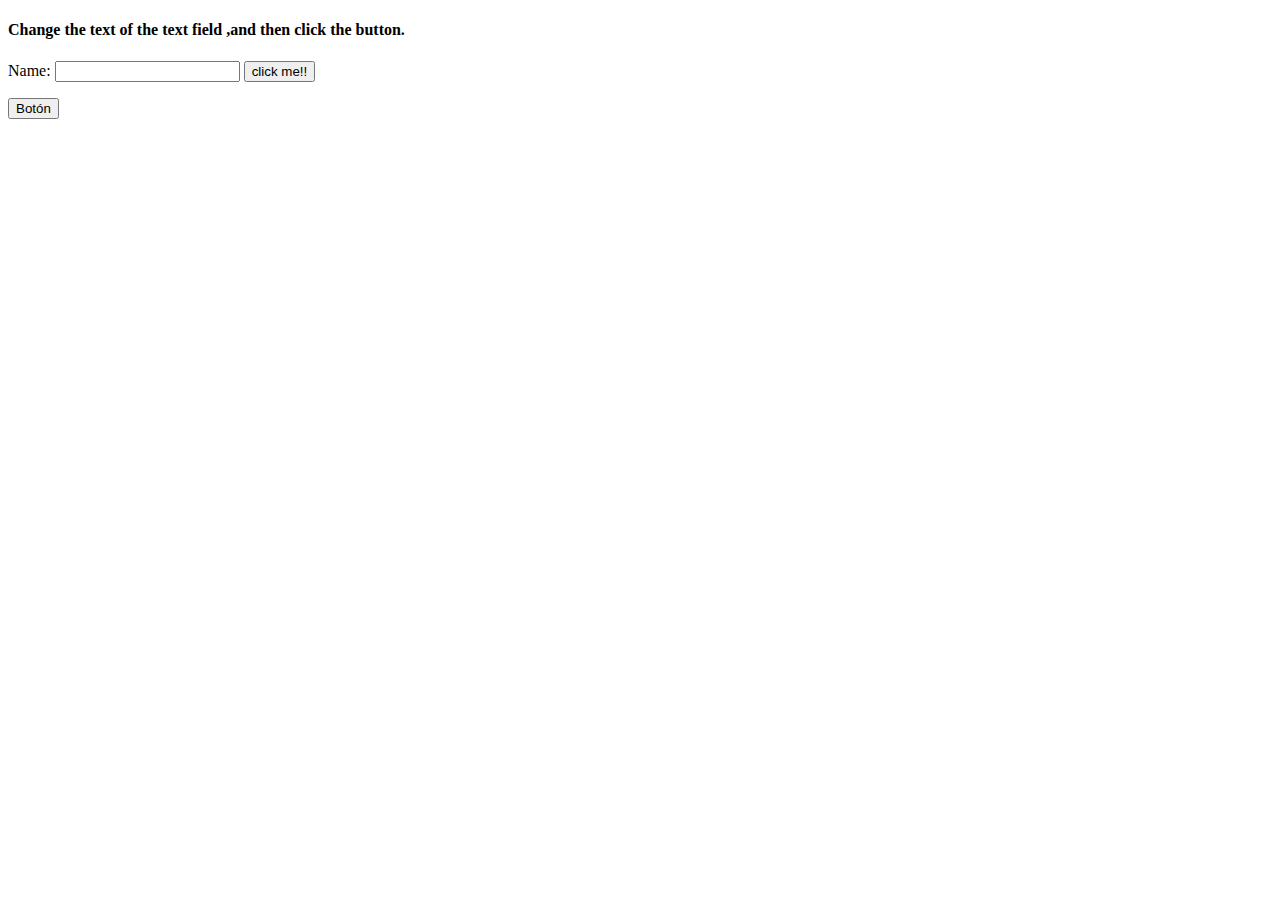
<file: Experiment/ejemplo.html>
<!DOCTYPE html> 
<html> 
  
<body> 
  
  <h4> 
      Change the text of the text field  
      ,and then click the button. 
  </h4> 
  
  <label for="domTextElement">Name: </label>
  <input type="text" id="domTextElement" > 
  
  <button type="button"  onclick="getValueInput()"> 
      click me!! 
  </button> 
  
  <p id="valueInput"></p> 

  <script> 

    const getValueInput = () =>{
      let inputValue = document.getElementById("domTextElement").value; 
      document.getElementById("valueInput").innerHTML = inputValue; 
    }
    

  </script> 
  <script src="https://ajax.googleapis.com/ajax/libs/jquery/2.1.1/jquery.min.js"></script>
  <button id="a">Botón</button>
  <div id="div"></div>
  <script>
  
  //Esto es sólo un ejemplo a medias
  var v = 0;
  setValor();
  $('#a').click(function(){
    v++;
    setValor();
  });
  
  function setValor(){
    $('#div').html(v);
  }
  
  </script>
</body> 
  
</html>
</file>
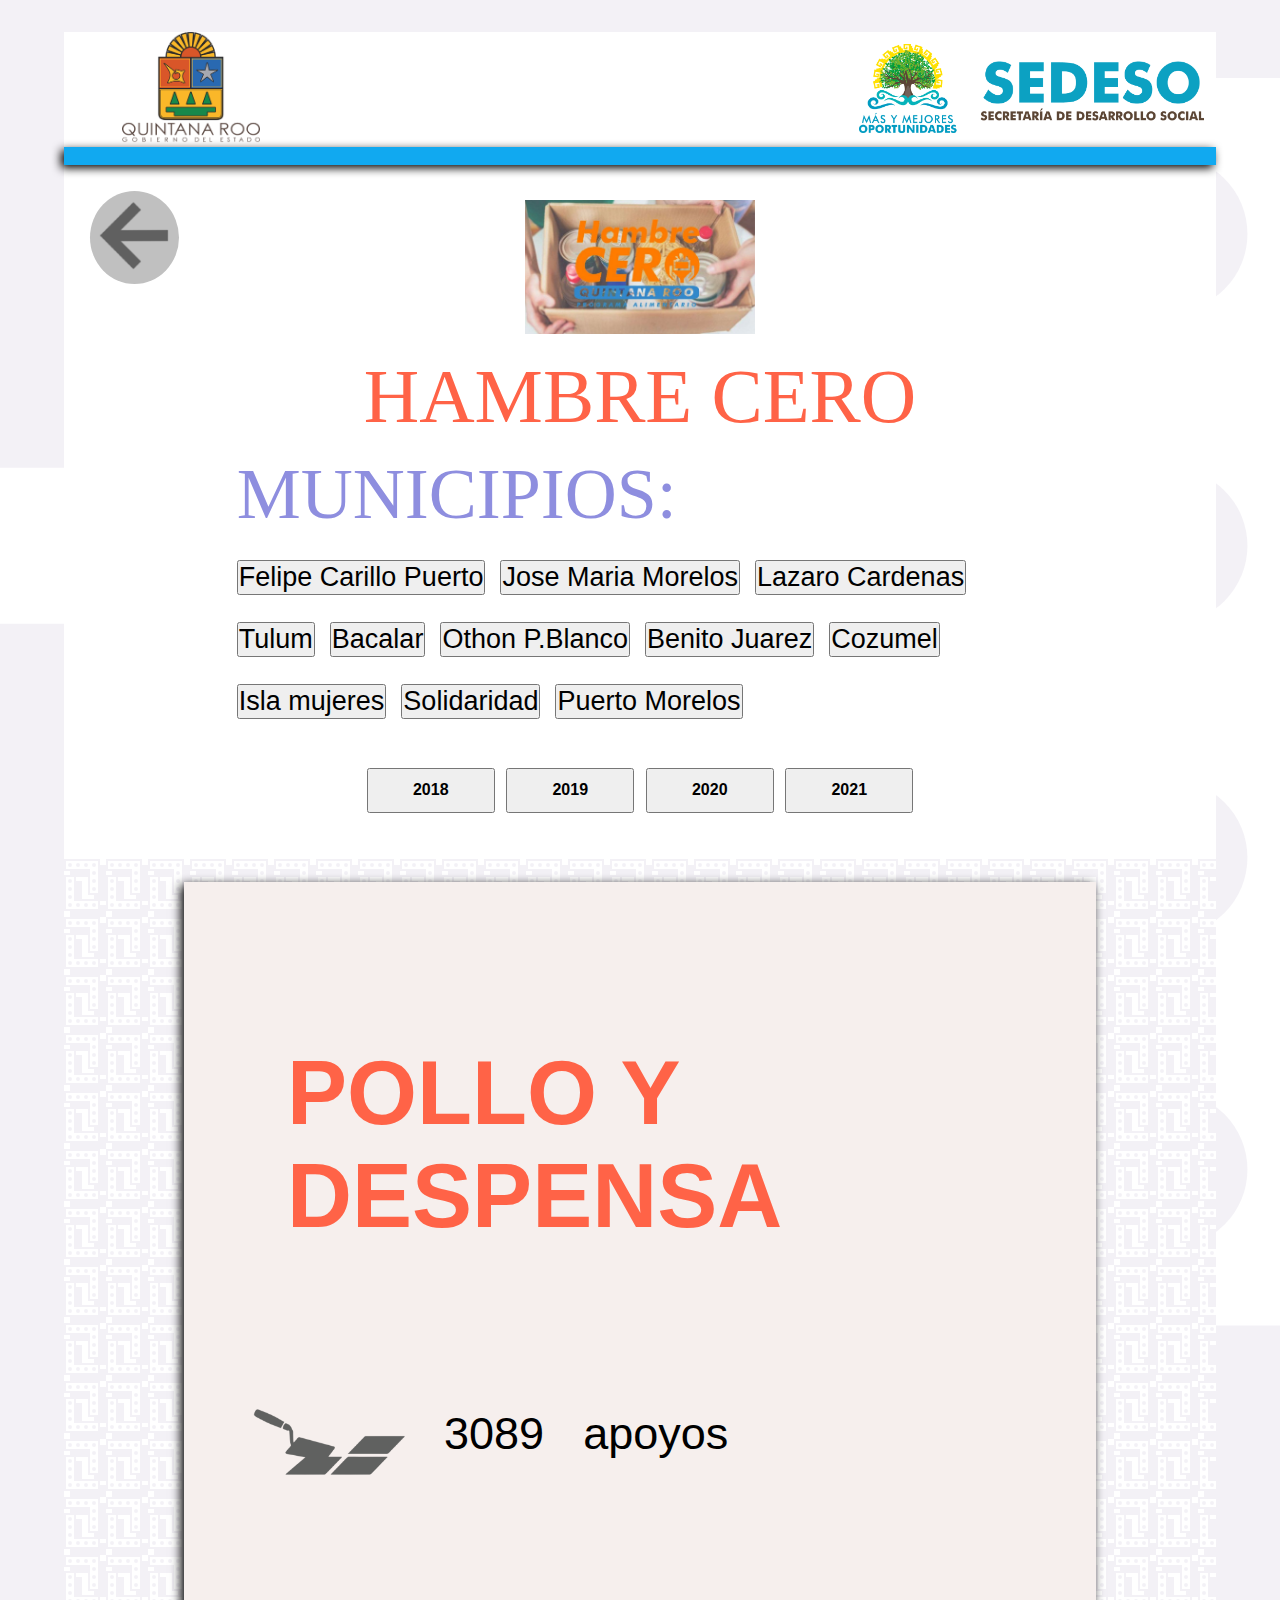
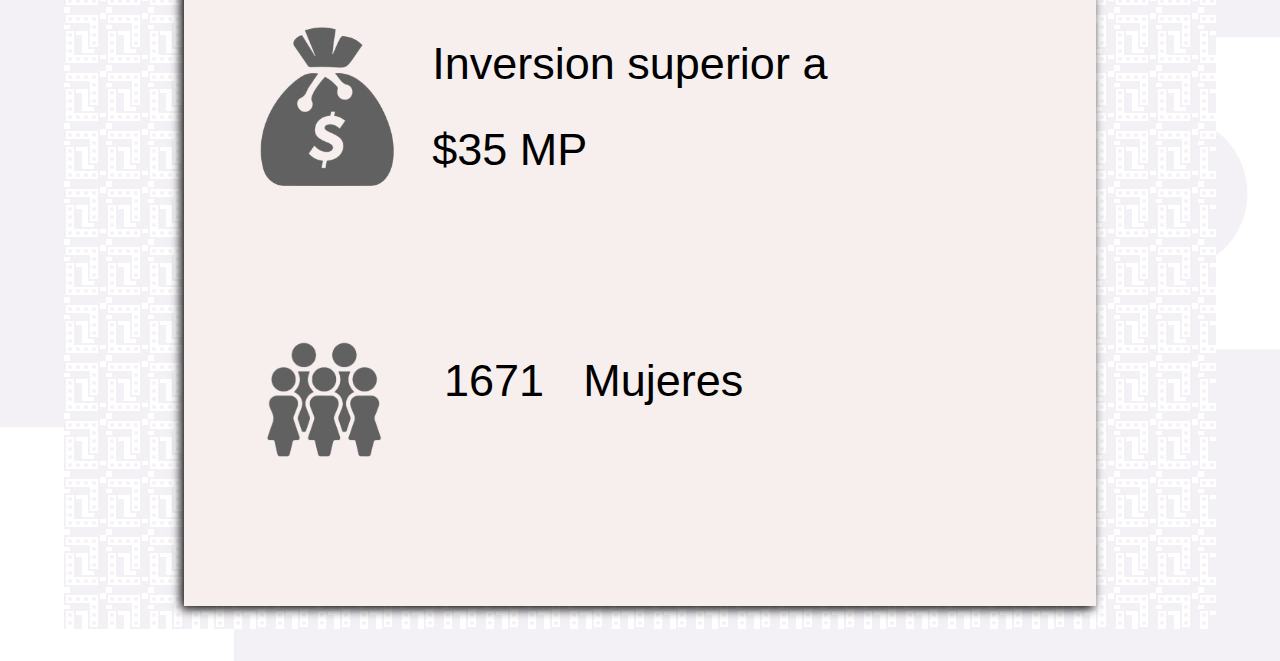
<file: Programas sociales/Subsecretaria_de_infraestructura_social/ambrecero.html>
<!DOCTYPE html>
<html lang="es">
<head>
    <meta charset="UTF-8">
    <meta name="viewport" content="width=device-width, initial-scale=1.0">
    <meta http-equiv="X-UA-Compatible" content="ie=edge">
    <title>SEDESO</title>
    <meta name="description" content="Proyectos sociales">
    
    <meta name="theme-color" content="#F0DB4F">
    <meta name="MobileOptimized" content="width">
    <meta name="HandheldFriendly" content="true">
    <meta name="apple-mobile-web-app-capable" content="yes">
    <meta name="apple-mobile-web-app-status-bar-style" content="black-translucent">
    <link rel="shortcut icon" type="image/png" href="../../img/icon_512.png">
    <link rel="apple-touch-icon" href="../../img/icon_512.png">
    <link rel="apple-touch-startup-image" href="../../img/icon_512.png">
    <link rel="manifest" href="../../manifest.json">

    <link rel="preconnect" href="https://fonts.googleapis.com">
    <link rel="preconnect" href="https://fonts.gstatic.com" crossorigin>
    <link rel="stylesheet" href="../../styles.css">
    
</head>
<body>
<div class="contenedor_infrestructura">
    <section>

        <div class="contenedor_rectangulo_infrestructura">
            <div class="img_titulo"> 
                <img class="img_estado" src="../../img/descarga.png" alt="" >
                <img class="img_sedeso" src="../../img/SEDESO.png" alt="">
            </div>
            <div class="titulo_infrestructura" >.</div>
        <div class="uno">
            <div class="regreso">
                        <a href="../../index.html">
                            <img src="../../img/regreso.png" alt="">
                        </a>
            </div>
            <div class="titulo_con_imagen">
                    <img  class="infrestructura_imagen1" src="../../img/ambrecerologo.jpg">
                    <p> HAMBRE CERO</p>
            </div>
        </div>

        <div class="municipios">
            <div class="municipios6">
                <p>
                     MUNICIPIOS:
                </p>
            </div>
            <div class="nombres_municipios">
                
                <button  class="input" id="m_uno" >Felipe Carillo Puerto</button>
                <button  class="input" id="m_dos">Jose Maria Morelos</button>
                <button  class="input" id="m_tres">Lazaro Cardenas</button>
                <button  class="input" id="m_cuatro">Tulum</button>
                <button  class="input" id="m_cinco">Bacalar</button>
                <button  class="input" id="m_seis">Othon P.Blanco</button>
                <button  class="input" id="m_siete">Benito Juarez</button>
                <button  class="input" id="m_ocho">Cozumel</button>
                <button  class="input" id="m_nueve">Isla mujeres</button>
                <button  class="input" id="m_diez"> Solidaridad</button>
                <button  class="input" id="m_once"> Puerto Morelos</button>
            </div>
        </div>

       
        <div class="años">

            <button id="b" onclick='cambio2(1)' >2018</button>
            <button id="c" onclick='cambio2(2)'>2019</button>
            <button id="d" onclick='cambio2(3)'>2020</button>
            <button id="e" onclick='cambio2(4)'>2021</button>
            
        </div>
       
        <div class="actualizarfelipe1" id="actualizarfelipe1" style="justify-content: center;">
            <script>
                document.getElementById('actualizarfelipe1').style.display='none';
            </script>
            <select style="font-size: 120%;" name="OS"  >
                <option selected value="24"> Elige una localizacion </option> 
                <option value="0">Canzepchén</option> 
                <option value="1">Chan Santa Cruz</option>
                <option value="2">Chancah Derrepente</option> 
                <option value="3">Chancah veracruz</option> 
                <option value="4">Chumpóm</option> 
                <option value="5">Chunhuás</option> 
                <option value="6">Chunyaxché</option> 
                <option value="7">Dzoyola</option> 
                <option value="8">Felipe Carrillo Puerto</option> 
                <option value="9">Kampokolché</option> 
                <option value="10">Kopchen</option> 
                <option value="11">Kopchén</option> 
                <option value="12">Noh-Bec</option> 
                <option value="13">Reforma Agraria</option> 
                <option value="14">San Andrés</option> 
                <option value="15">San Felipe Berriozábal</option>
                <option value="16">San José Segundo</option>
                <option value="17">San Ramón</option>
                <option value="18">Uh may</option>
                <option value="19">X-Hazil Norte </option>
                <option value="20">X-pichil</option>
                <option value="21">Yalchén</option>
                <option value="22">Yodzonot</option>
                <option value="23">Yodzonot Chico</option>
             </select>
        </div>

        <div class="actualizarfelipe2" id="actualizarfelipe2" style="justify-content: center;">
            <script>
                document.getElementById('actualizarfelipe2').style.display='none';
            </script>
            <select style="font-size: 120%;" name="OS"  >
                <option selected value="0"> Elige una localizacion </option> 
                <option value="2">Canzepchén</option> 
                <option value="3">Chan Santa Cruz</option>
                <option value="10">Chancah Derrepente</option> 
                <option value="11">Chancah veracruz</option> 
                <option value="12">Chumpóm</option> 
                <option value="12">Chunhuás</option> 
             </select>
        </div>
        <div class="actualizarfelipe3" id="actualizarfelipe3" style="justify-content: center;">
            <script>
                document.getElementById('actualizarfelipe3').style.display='none';
            </script>
            <select style="font-size: 120%;" name="OS"  >
                <option selected value="0"> Elige una localizacion </option> 
                <option value="12">San Felipe Berriozábal</option>
                <option value="12">San José Segundo</option>
                <option value="12">San Ramón</option>
                <option value="12">Uh may</option>
                <option value="12">X-Hazil Norte </option>
                <option value="12">X-pichil</option>
                <option value="12">Yalchén</option>
                <option value="12">Yodzonot</option>
                <option value="12">Yodzonot Chico</option>
             </select>
        </div>
        <div class="actualizarjose1" id="actualizarjose1" style="justify-content: center;">
            <script>
                document.getElementById('actualizarjose1').style.display='none';
            </script>
            <select style="font-size: 120%;" name="OS"  >
                <option selected value="0"> Elige una localizacion </option> 
                <option value="12">Adolfo lopez mateos</option>
                <option value="12">Bulucak</option>
                <option value="12">cafetal grande</option>
                <option value="12">cafetalito</option>
                <option value="12">candelaria </option>
                <option value="12">dos aguadas</option>
                <option value="12">Dziuché</option>
                <option value="12">Elnaranjal</option>
                <option value="12">Gavilanes</option>
                <option value="12">Huay max</option>
                <option value="12">Bulucak</option>
                <option value="12">cafetal grande</option>
                <option value="12">cafetalito</option>
                <option value="12">candelaria </option>
                <option value="12">dos aguadas</option>
                <option value="12">Dziuché</option>
                <option value="12">Elnaranjal</option>
                <option value="12">Gavilanes</option>
             </select>
        </div>
        <div class="actualizarjose2" id="actualizarjose2" style="justify-content: center;">
            <script>
                document.getElementById('actualizarjose2').style.display='none';
            </script>
            <select style="font-size: 120%;" name="OS"  >
                <option selected value="0"> Elige una localizacion </option> 
                <option value="12">San Felipe Berriozábal</option>
                <option value="12">San José Segundo</option>
                <option value="12">San Ramón</option>
                <option value="12">Uh may</option>
                <option value="12">X-Hazil Norte </option>
                <option value="12">X-pichil</option>
                <option value="12">Yalchén</option>
                <option value="12">Yodzonot</option>
                <option value="12">Yodzonot Chico</option>
             </select>
        </div>
        <div class="actualizarjose3" id="actualizarjose3" style="justify-content: center;">
            <script>
                document.getElementById('actualizarjose3').style.display='none';
            </script>
            <select style="font-size: 120%;" name="OS"  >
                <option selected value="0"> Elige una localizacion </option> 
                <option value="12">San Felipe Berriozábal</option>
                <option value="12">San José Segundo</option>
                <option value="12">San Ramón</option>
                <option value="12">Uh may</option>
                <option value="12">X-Hazil Norte </option>
                <option value="12">X-pichil</option>
                <option value="12">Yalchén</option>
                <option value="12">Yodzonot</option>
                <option value="12">Yodzonot Chico</option>
             </select>
        </div>
        <div class="main-contenedor">
            <div class="contenedor-main-1">
                <div class="titulo_columna1"><p>POLLO Y DESPENSA</p></div>
                <div>
                    <img src="../../img/piso.png" alt="">
                    <p id="año1"  >3089</p><p>apoyos</p>
                </div>
                <div class="text_contenido">
                    <img src="../../img/dinero.png" alt="">
                    <div style="margin: 0; flex-wrap: wrap;"><p>Inversion superior a</p> <p id="año2">$35 MP</p></div>
                </div>
                <div>
                    <img src="../../img/mujeres.png" alt="">
                    <p id="año3"  >1671</p><p>Mujeres</p>
                </div>
            </div>
           
           
        </div>
    </section>

</div>
<script src="../../script.js"></script>
</body>
</html>
</file>
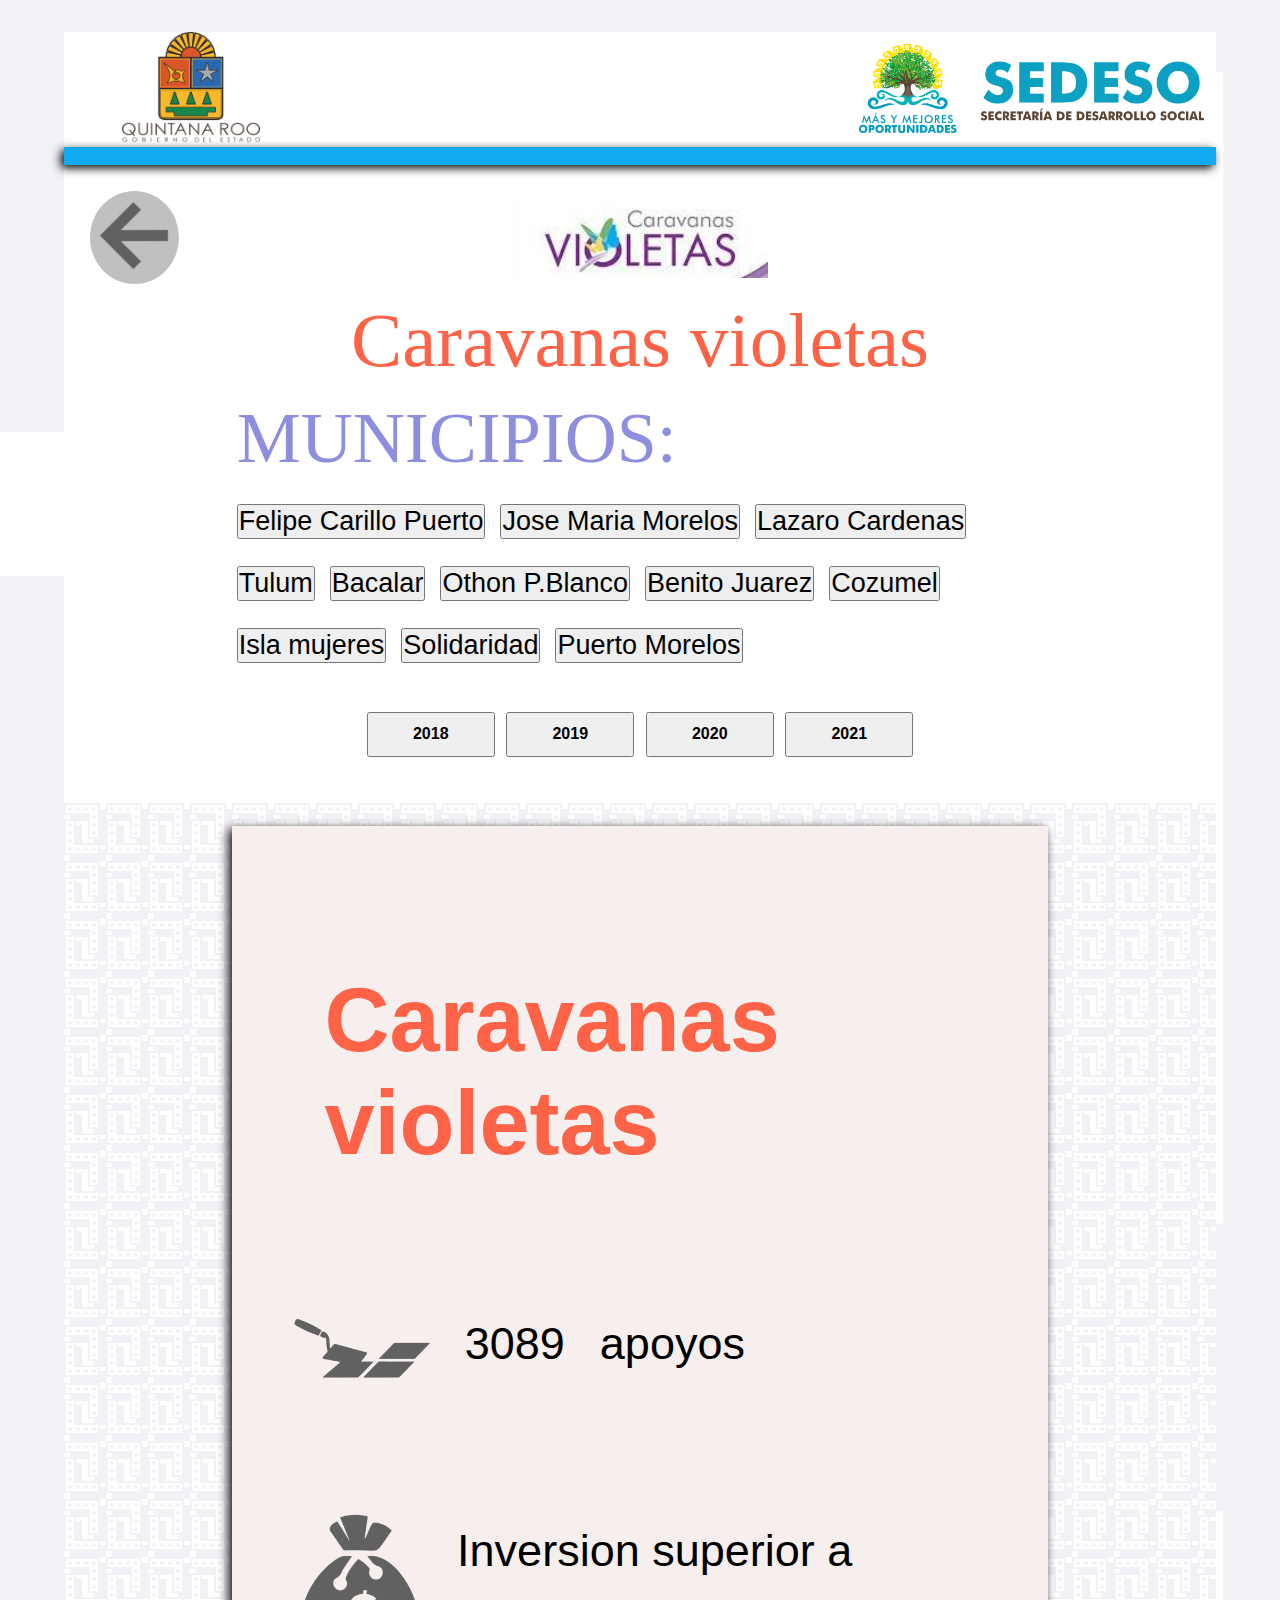
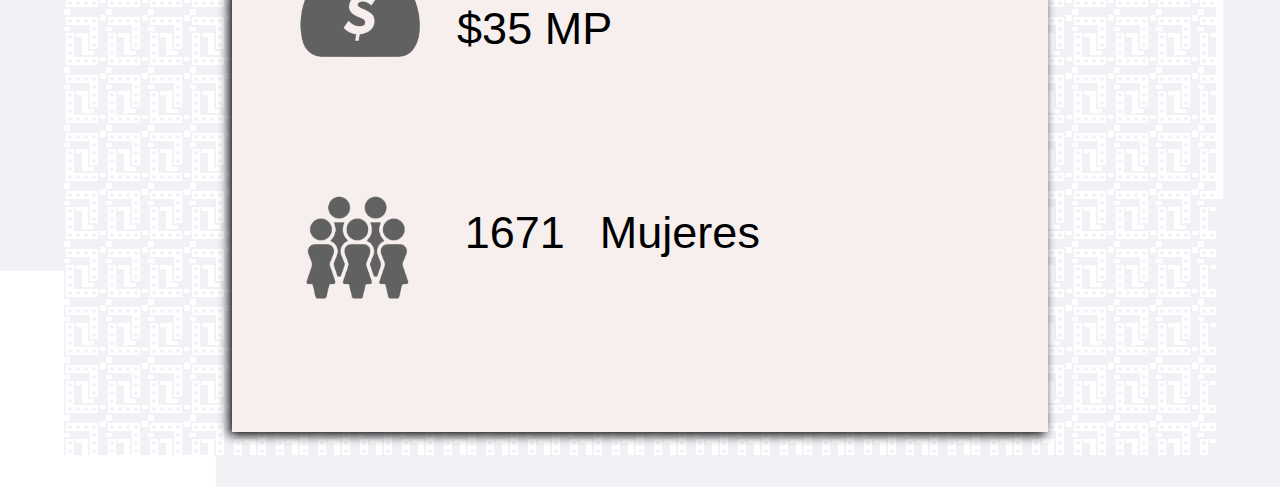
<file: Programas sociales/Subsecretaria_de_infraestructura_social/bancasocial.html>
<!DOCTYPE html>
<html lang="es">
<head>
    <meta charset="UTF-8">
    <meta name="viewport" content="width=device-width, initial-scale=1.0">
    <meta http-equiv="X-UA-Compatible" content="ie=edge">
    <title>SEDESO</title>
    <meta name="description" content="Proyectos sociales">
    
    <meta name="theme-color" content="#F0DB4F">
    <meta name="MobileOptimized" content="width">
    <meta name="HandheldFriendly" content="true">
    <meta name="apple-mobile-web-app-capable" content="yes">
    <meta name="apple-mobile-web-app-status-bar-style" content="black-translucent">
    <link rel="shortcut icon" type="image/png" href="../../img/icon_512.png">
    <link rel="apple-touch-icon" href="../../img/icon_512.png">
    <link rel="apple-touch-startup-image" href="../../img/icon_512.png">
    <link rel="manifest" href="../../manifest.json">

    <link rel="preconnect" href="https://fonts.googleapis.com">
    <link rel="preconnect" href="https://fonts.gstatic.com" crossorigin>
    <link rel="stylesheet" href="../../styles.css">
    
</head>
<body>
<div class="contenedor_infrestructura">
    <section>

        <div class="contenedor_rectangulo_infrestructura">
            <div class="img_titulo"> 
                <img class="img_estado" src="../../img/descarga.png" alt="" >
                <img class="img_sedeso" src="../../img/SEDESO.png" alt="">
            </div>
            <div class="titulo_infrestructura" >.</div>
        <div class="uno">
            <div class="regreso">
                        <a href="../../index.html">
                            <img src="../../img/regreso.png" alt="">
                        </a>
            </div>
            <div class="titulo_con_imagen">
                    <img style="width: 20vw;" class="infrestructura_imagen1" src="../../img/caravanasvioletas.jpg">
                    <p> Caravanas violetas</p>
            </div>
        </div>

        <div class="municipios">
            <div class="municipios6">
                <p>
                     MUNICIPIOS:
                </p>
            </div>
            <div class="nombres_municipios">
                
                <button  class="input" id="m_uno" >Felipe Carillo Puerto</button>
                <button  class="input" id="m_dos">Jose Maria Morelos</button>
                <button  class="input" id="m_tres">Lazaro Cardenas</button>
                <button  class="input" id="m_cuatro">Tulum</button>
                <button  class="input" id="m_cinco">Bacalar</button>
                <button  class="input" id="m_seis">Othon P.Blanco</button>
                <button  class="input" id="m_siete">Benito Juarez</button>
                <button  class="input" id="m_ocho">Cozumel</button>
                <button  class="input" id="m_nueve">Isla mujeres</button>
                <button  class="input" id="m_diez"> Solidaridad</button>
                <button  class="input" id="m_once"> Puerto Morelos</button>
            </div>
        </div>

       
        <div class="años">

            <button id="b" onclick='cambio2(1)' >2018</button>
            <button id="c" onclick='cambio2(2)'>2019</button>
            <button id="d" onclick='cambio2(3)'>2020</button>
            <button id="e" onclick='cambio2(4)'>2021</button>
            
        </div>
       
        <div class="actualizarfelipe1" id="actualizarfelipe1" style="justify-content: center;">
            <script>
                document.getElementById('actualizarfelipe1').style.display='none';
            </script>
            <select style="font-size: 120%;" name="OS"  >
                <option selected value="24"> Elige una localizacion </option> 
                <option value="0">Canzepchén</option> 
                <option value="1">Chan Santa Cruz</option>
                <option value="2">Chancah Derrepente</option> 
                <option value="3">Chancah veracruz</option> 
                <option value="4">Chumpóm</option> 
                <option value="5">Chunhuás</option> 
                <option value="6">Chunyaxché</option> 
                <option value="7">Dzoyola</option> 
                <option value="8">Felipe Carrillo Puerto</option> 
                <option value="9">Kampokolché</option> 
                <option value="10">Kopchen</option> 
                <option value="11">Kopchén</option> 
                <option value="12">Noh-Bec</option> 
                <option value="13">Reforma Agraria</option> 
                <option value="14">San Andrés</option> 
                <option value="15">San Felipe Berriozábal</option>
                <option value="16">San José Segundo</option>
                <option value="17">San Ramón</option>
                <option value="18">Uh may</option>
                <option value="19">X-Hazil Norte </option>
                <option value="20">X-pichil</option>
                <option value="21">Yalchén</option>
                <option value="22">Yodzonot</option>
                <option value="23">Yodzonot Chico</option>
             </select>
        </div>

        <div class="actualizarfelipe2" id="actualizarfelipe2" style="justify-content: center;">
            <script>
                document.getElementById('actualizarfelipe2').style.display='none';
            </script>
            <select style="font-size: 120%;" name="OS"  >
                <option selected value="0"> Elige una localizacion </option> 
                <option value="2">Canzepchén</option> 
                <option value="3">Chan Santa Cruz</option>
                <option value="10">Chancah Derrepente</option> 
                <option value="11">Chancah veracruz</option> 
                <option value="12">Chumpóm</option> 
                <option value="12">Chunhuás</option> 
             </select>
        </div>
        <div class="actualizarfelipe3" id="actualizarfelipe3" style="justify-content: center;">
            <script>
                document.getElementById('actualizarfelipe3').style.display='none';
            </script>
            <select style="font-size: 120%;" name="OS"  >
                <option selected value="0"> Elige una localizacion </option> 
                <option value="12">San Felipe Berriozábal</option>
                <option value="12">San José Segundo</option>
                <option value="12">San Ramón</option>
                <option value="12">Uh may</option>
                <option value="12">X-Hazil Norte </option>
                <option value="12">X-pichil</option>
                <option value="12">Yalchén</option>
                <option value="12">Yodzonot</option>
                <option value="12">Yodzonot Chico</option>
             </select>
        </div>
        <div class="actualizarjose1" id="actualizarjose1" style="justify-content: center;">
            <script>
                document.getElementById('actualizarjose1').style.display='none';
            </script>
            <select style="font-size: 120%;" name="OS"  >
                <option selected value="0"> Elige una localizacion </option> 
                <option value="12">Adolfo lopez mateos</option>
                <option value="12">Bulucak</option>
                <option value="12">cafetal grande</option>
                <option value="12">cafetalito</option>
                <option value="12">candelaria </option>
                <option value="12">dos aguadas</option>
                <option value="12">Dziuché</option>
                <option value="12">Elnaranjal</option>
                <option value="12">Gavilanes</option>
                <option value="12">Huay max</option>
                <option value="12">Bulucak</option>
                <option value="12">cafetal grande</option>
                <option value="12">cafetalito</option>
                <option value="12">candelaria </option>
                <option value="12">dos aguadas</option>
                <option value="12">Dziuché</option>
                <option value="12">Elnaranjal</option>
                <option value="12">Gavilanes</option>
             </select>
        </div>
        <div class="actualizarjose2" id="actualizarjose2" style="justify-content: center;">
            <script>
                document.getElementById('actualizarjose2').style.display='none';
            </script>
            <select style="font-size: 120%;" name="OS"  >
                <option selected value="0"> Elige una localizacion </option> 
                <option value="12">San Felipe Berriozábal</option>
                <option value="12">San José Segundo</option>
                <option value="12">San Ramón</option>
                <option value="12">Uh may</option>
                <option value="12">X-Hazil Norte </option>
                <option value="12">X-pichil</option>
                <option value="12">Yalchén</option>
                <option value="12">Yodzonot</option>
                <option value="12">Yodzonot Chico</option>
             </select>
        </div>
        <div class="actualizarjose3" id="actualizarjose3" style="justify-content: center;">
            <script>
                document.getElementById('actualizarjose3').style.display='none';
            </script>
            <select style="font-size: 120%;" name="OS"  >
                <option selected value="0"> Elige una localizacion </option> 
                <option value="12">San Felipe Berriozábal</option>
                <option value="12">San José Segundo</option>
                <option value="12">San Ramón</option>
                <option value="12">Uh may</option>
                <option value="12">X-Hazil Norte </option>
                <option value="12">X-pichil</option>
                <option value="12">Yalchén</option>
                <option value="12">Yodzonot</option>
                <option value="12">Yodzonot Chico</option>
             </select>
        </div>
        <div class="main-contenedor">
            <div class="contenedor-main-1">
                <div class="titulo_columna1"><p>Caravanas violetas</p></div>
                <div>
                    <img src="../../img/piso.png" alt="">
                    <p id="año1"  >3089</p><p>apoyos</p>
                </div>
                <div class="text_contenido">
                    <img src="../../img/dinero.png" alt="">
                    <div style="margin: 0; flex-wrap: wrap;"><p>Inversion superior a</p> <p id="año2">$35 MP</p></div>
                </div>
                <div>
                    <img src="../../img/mujeres.png" alt="">
                    <p id="año3"  >1671</p><p>Mujeres</p>
                </div>
            </div>
           
           
        </div>
    </section>

</div>
<script src="../../script.js"></script>
</body>
</html>
</file>
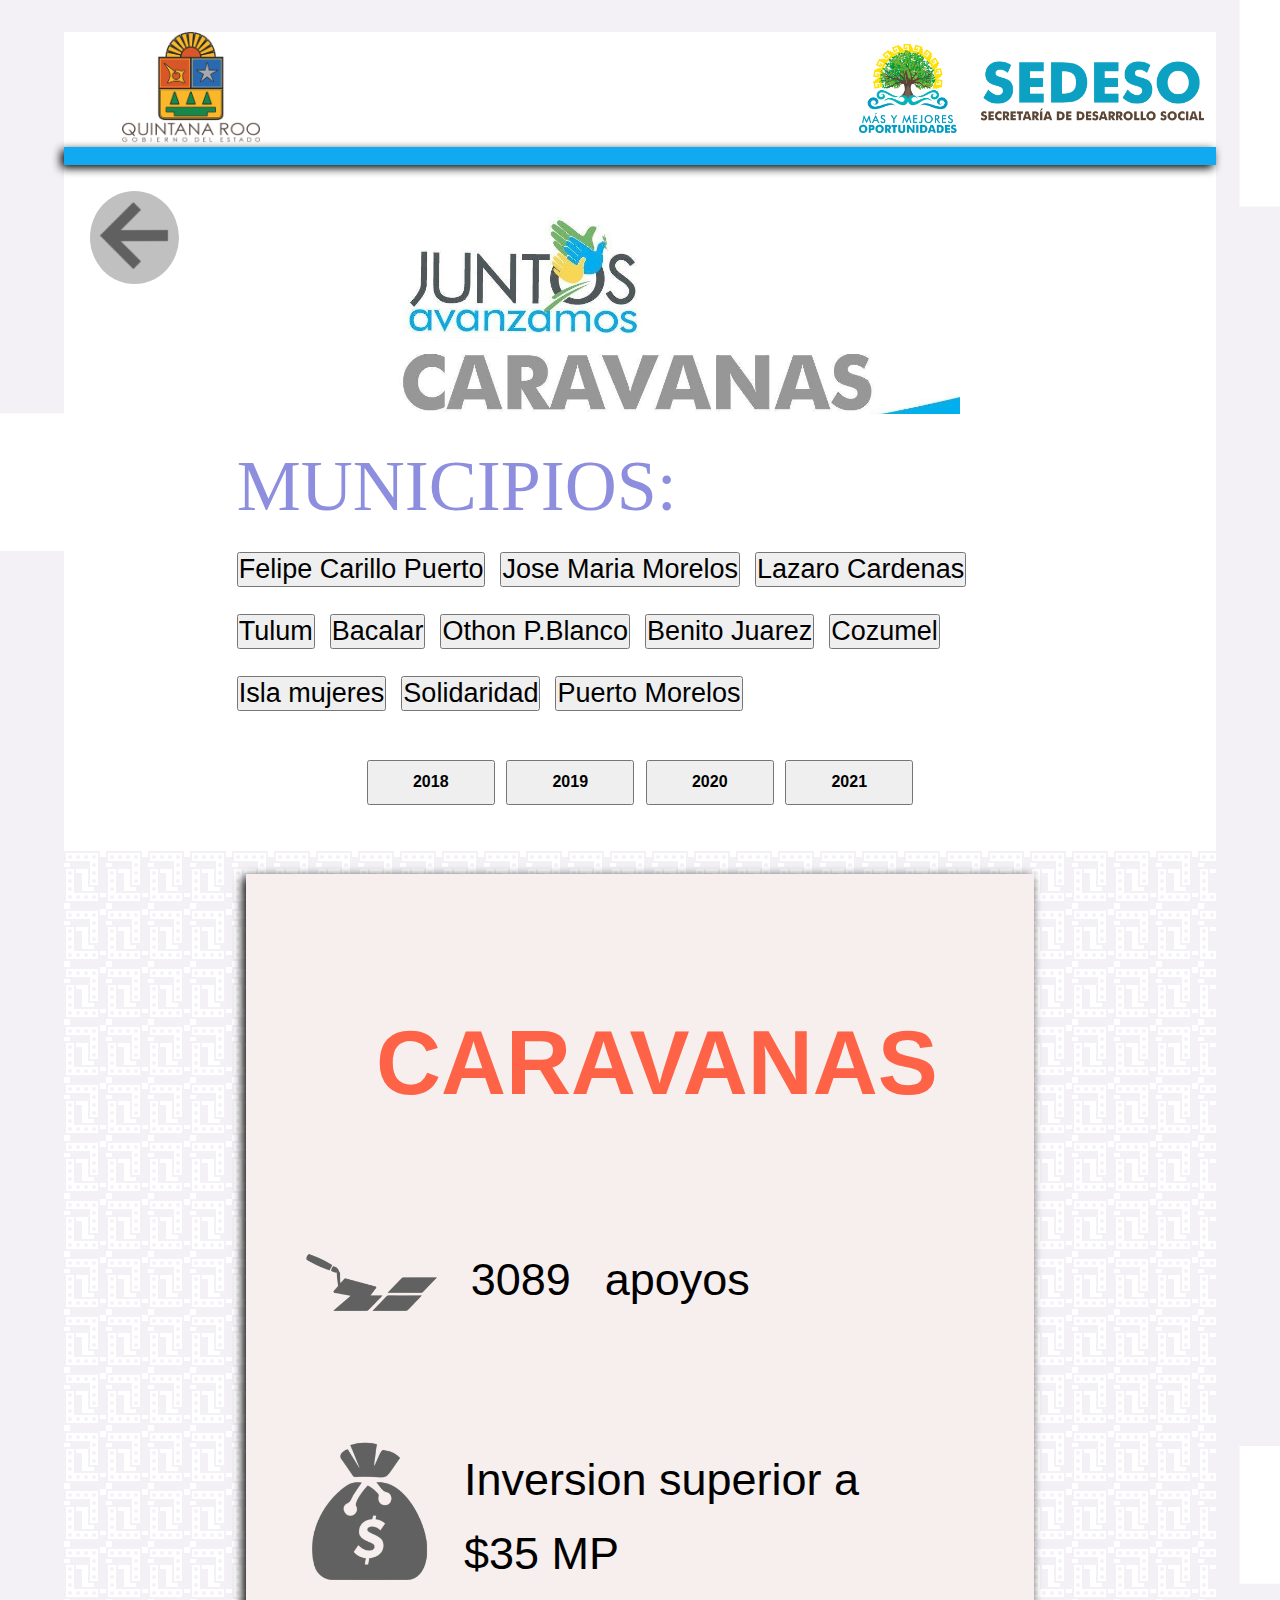
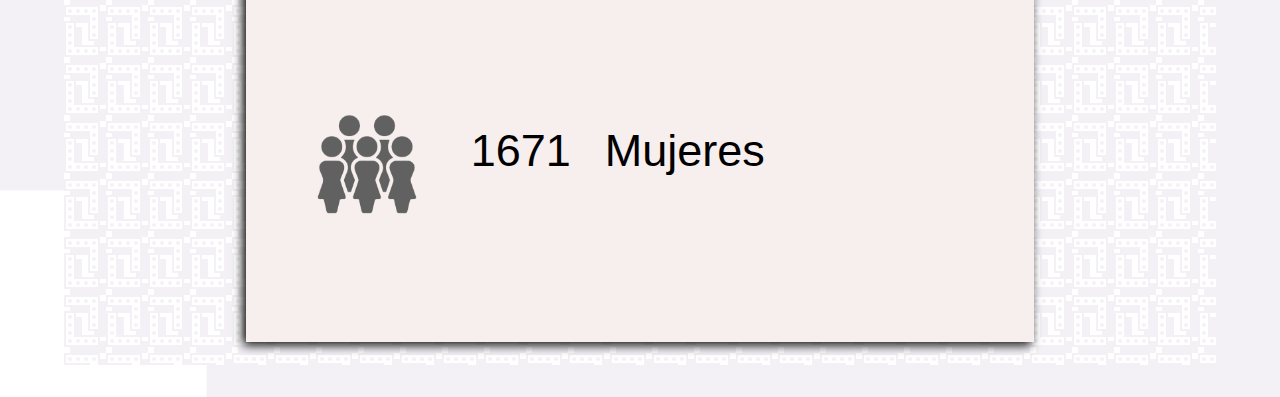
<file: Programas sociales/Subsecretaria_de_infraestructura_social/caravanas.html>
<!DOCTYPE html>
<html lang="es">
<head>
    <meta charset="UTF-8">
    <meta name="viewport" content="width=device-width, initial-scale=1.0">
    <meta http-equiv="X-UA-Compatible" content="ie=edge">
    <title>SEDESO</title>
    <meta name="description" content="Proyectos sociales">
    
    <meta name="theme-color" content="#F0DB4F">
    <meta name="MobileOptimized" content="width">
    <meta name="HandheldFriendly" content="true">
    <meta name="apple-mobile-web-app-capable" content="yes">
    <meta name="apple-mobile-web-app-status-bar-style" content="black-translucent">
    <link rel="shortcut icon" type="image/png" href="../../img/icon_512.png">
    <link rel="apple-touch-icon" href="../../img/icon_512.png">
    <link rel="apple-touch-startup-image" href="../../img/icon_512.png">
    <link rel="manifest" href="../../manifest.json">

    <link rel="preconnect" href="https://fonts.googleapis.com">
    <link rel="preconnect" href="https://fonts.gstatic.com" crossorigin>
    <link rel="stylesheet" href="../../styles.css">
    
</head>
<body>
<div class="contenedor_infrestructura">
    <section>

        <div class="contenedor_rectangulo_infrestructura">
            <div class="img_titulo"> 
                <img class="img_estado" src="../../img/descarga.png" alt="" >
                <img class="img_sedeso" src="../../img/SEDESO.png" alt="">
            </div>
            <div class="titulo_infrestructura" >.</div>
        <div class="uno">
            <div class="regreso">
                        <a href="../../index.html">
                            <img src="../../img/regreso.png" alt="">
                        </a>
            </div>
            <div class="titulo_con_imagen">
                    <img  class="infrestructura_imagen1" style="width: 50vw;" src="../../img/804cbd63-0e02-4813-b84e-7440deb8a9ab.jpg">
                 
            </div>
        </div>

        <div class="municipios">
            <div class="municipios6">
                <p>
                     MUNICIPIOS:
                </p>
            </div>
            <div class="nombres_municipios">
                
                <button  class="input" id="m_uno" >Felipe Carillo Puerto</button>
                <button  class="input" id="m_dos">Jose Maria Morelos</button>
                <button  class="input" id="m_tres">Lazaro Cardenas</button>
                <button  class="input" id="m_cuatro">Tulum</button>
                <button  class="input" id="m_cinco">Bacalar</button>
                <button  class="input" id="m_seis">Othon P.Blanco</button>
                <button  class="input" id="m_siete">Benito Juarez</button>
                <button  class="input" id="m_ocho">Cozumel</button>
                <button  class="input" id="m_nueve">Isla mujeres</button>
                <button  class="input" id="m_diez"> Solidaridad</button>
                <button  class="input" id="m_once"> Puerto Morelos</button>
            </div>
        </div>

       
        <div class="años">

            <button id="b" onclick='cambio2(1)' >2018</button>
            <button id="c" onclick='cambio2(2)'>2019</button>
            <button id="d" onclick='cambio2(3)'>2020</button>
            <button id="e" onclick='cambio2(4)'>2021</button>
            
        </div>
       
        <div class="actualizarfelipe1" id="actualizarfelipe1" style="justify-content: center;">
            <script>
                document.getElementById('actualizarfelipe1').style.display='none';
            </script>
            <select style="font-size: 120%;" name="OS"  >
                <option selected value="24"> Elige una localizacion </option> 
                <option value="0">Canzepchén</option> 
                <option value="1">Chan Santa Cruz</option>
                <option value="2">Chancah Derrepente</option> 
                <option value="3">Chancah veracruz</option> 
                <option value="4">Chumpóm</option> 
                <option value="5">Chunhuás</option> 
                <option value="6">Chunyaxché</option> 
                <option value="7">Dzoyola</option> 
                <option value="8">Felipe Carrillo Puerto</option> 
                <option value="9">Kampokolché</option> 
                <option value="10">Kopchen</option> 
                <option value="11">Kopchén</option> 
                <option value="12">Noh-Bec</option> 
                <option value="13">Reforma Agraria</option> 
                <option value="14">San Andrés</option> 
                <option value="15">San Felipe Berriozábal</option>
                <option value="16">San José Segundo</option>
                <option value="17">San Ramón</option>
                <option value="18">Uh may</option>
                <option value="19">X-Hazil Norte </option>
                <option value="20">X-pichil</option>
                <option value="21">Yalchén</option>
                <option value="22">Yodzonot</option>
                <option value="23">Yodzonot Chico</option>
             </select>
        </div>

        <div class="actualizarfelipe2" id="actualizarfelipe2" style="justify-content: center;">
            <script>
                document.getElementById('actualizarfelipe2').style.display='none';
            </script>
            <select style="font-size: 120%;" name="OS"  >
                <option selected value="0"> Elige una localizacion </option> 
                <option value="2">Canzepchén</option> 
                <option value="3">Chan Santa Cruz</option>
                <option value="10">Chancah Derrepente</option> 
                <option value="11">Chancah veracruz</option> 
                <option value="12">Chumpóm</option> 
                <option value="12">Chunhuás</option> 
             </select>
        </div>
        <div class="actualizarfelipe3" id="actualizarfelipe3" style="justify-content: center;">
            <script>
                document.getElementById('actualizarfelipe3').style.display='none';
            </script>
            <select style="font-size: 120%;" name="OS"  >
                <option selected value="0"> Elige una localizacion </option> 
                <option value="12">San Felipe Berriozábal</option>
                <option value="12">San José Segundo</option>
                <option value="12">San Ramón</option>
                <option value="12">Uh may</option>
                <option value="12">X-Hazil Norte </option>
                <option value="12">X-pichil</option>
                <option value="12">Yalchén</option>
                <option value="12">Yodzonot</option>
                <option value="12">Yodzonot Chico</option>
             </select>
        </div>
        <div class="actualizarjose1" id="actualizarjose1" style="justify-content: center;">
            <script>
                document.getElementById('actualizarjose1').style.display='none';
            </script>
            <select style="font-size: 120%;" name="OS"  >
                <option selected value="0"> Elige una localizacion </option> 
                <option value="12">Adolfo lopez mateos</option>
                <option value="12">Bulucak</option>
                <option value="12">cafetal grande</option>
                <option value="12">cafetalito</option>
                <option value="12">candelaria </option>
                <option value="12">dos aguadas</option>
                <option value="12">Dziuché</option>
                <option value="12">Elnaranjal</option>
                <option value="12">Gavilanes</option>
                <option value="12">Huay max</option>
                <option value="12">Bulucak</option>
                <option value="12">cafetal grande</option>
                <option value="12">cafetalito</option>
                <option value="12">candelaria </option>
                <option value="12">dos aguadas</option>
                <option value="12">Dziuché</option>
                <option value="12">Elnaranjal</option>
                <option value="12">Gavilanes</option>
             </select>
        </div>
        <div class="actualizarjose2" id="actualizarjose2" style="justify-content: center;">
            <script>
                document.getElementById('actualizarjose2').style.display='none';
            </script>
            <select style="font-size: 120%;" name="OS"  >
                <option selected value="0"> Elige una localizacion </option> 
                <option value="12">San Felipe Berriozábal</option>
                <option value="12">San José Segundo</option>
                <option value="12">San Ramón</option>
                <option value="12">Uh may</option>
                <option value="12">X-Hazil Norte </option>
                <option value="12">X-pichil</option>
                <option value="12">Yalchén</option>
                <option value="12">Yodzonot</option>
                <option value="12">Yodzonot Chico</option>
             </select>
        </div>
        <div class="actualizarjose3" id="actualizarjose3" style="justify-content: center;">
            <script>
                document.getElementById('actualizarjose3').style.display='none';
            </script>
            <select style="font-size: 120%;" name="OS"  >
                <option selected value="0"> Elige una localizacion </option> 
                <option value="12">San Felipe Berriozábal</option>
                <option value="12">San José Segundo</option>
                <option value="12">San Ramón</option>
                <option value="12">Uh may</option>
                <option value="12">X-Hazil Norte </option>
                <option value="12">X-pichil</option>
                <option value="12">Yalchén</option>
                <option value="12">Yodzonot</option>
                <option value="12">Yodzonot Chico</option>
             </select>
        </div>
        <div class="main-contenedor">
            <div class="contenedor-main-1">
                <div class="titulo_columna1"><p>CARAVANAS</p></div>
                <div>
                    <img src="../../img/piso.png" alt="">
                    <p id="año1"  >3089</p><p>apoyos</p>
                </div>
                <div class="text_contenido">
                    <img src="../../img/dinero.png" alt="">
                    <div style="margin: 0; flex-wrap: wrap;"><p>Inversion superior a</p> <p id="año2">$35 MP</p></div>
                </div>
                <div>
                    <img src="../../img/mujeres.png" alt="">
                    <p id="año3"  >1671</p><p>Mujeres</p>
                </div>
            </div>
           
           
        </div>
    </section>

</div>
<script src="../../script.js"></script>
</body>
</html>
</file>
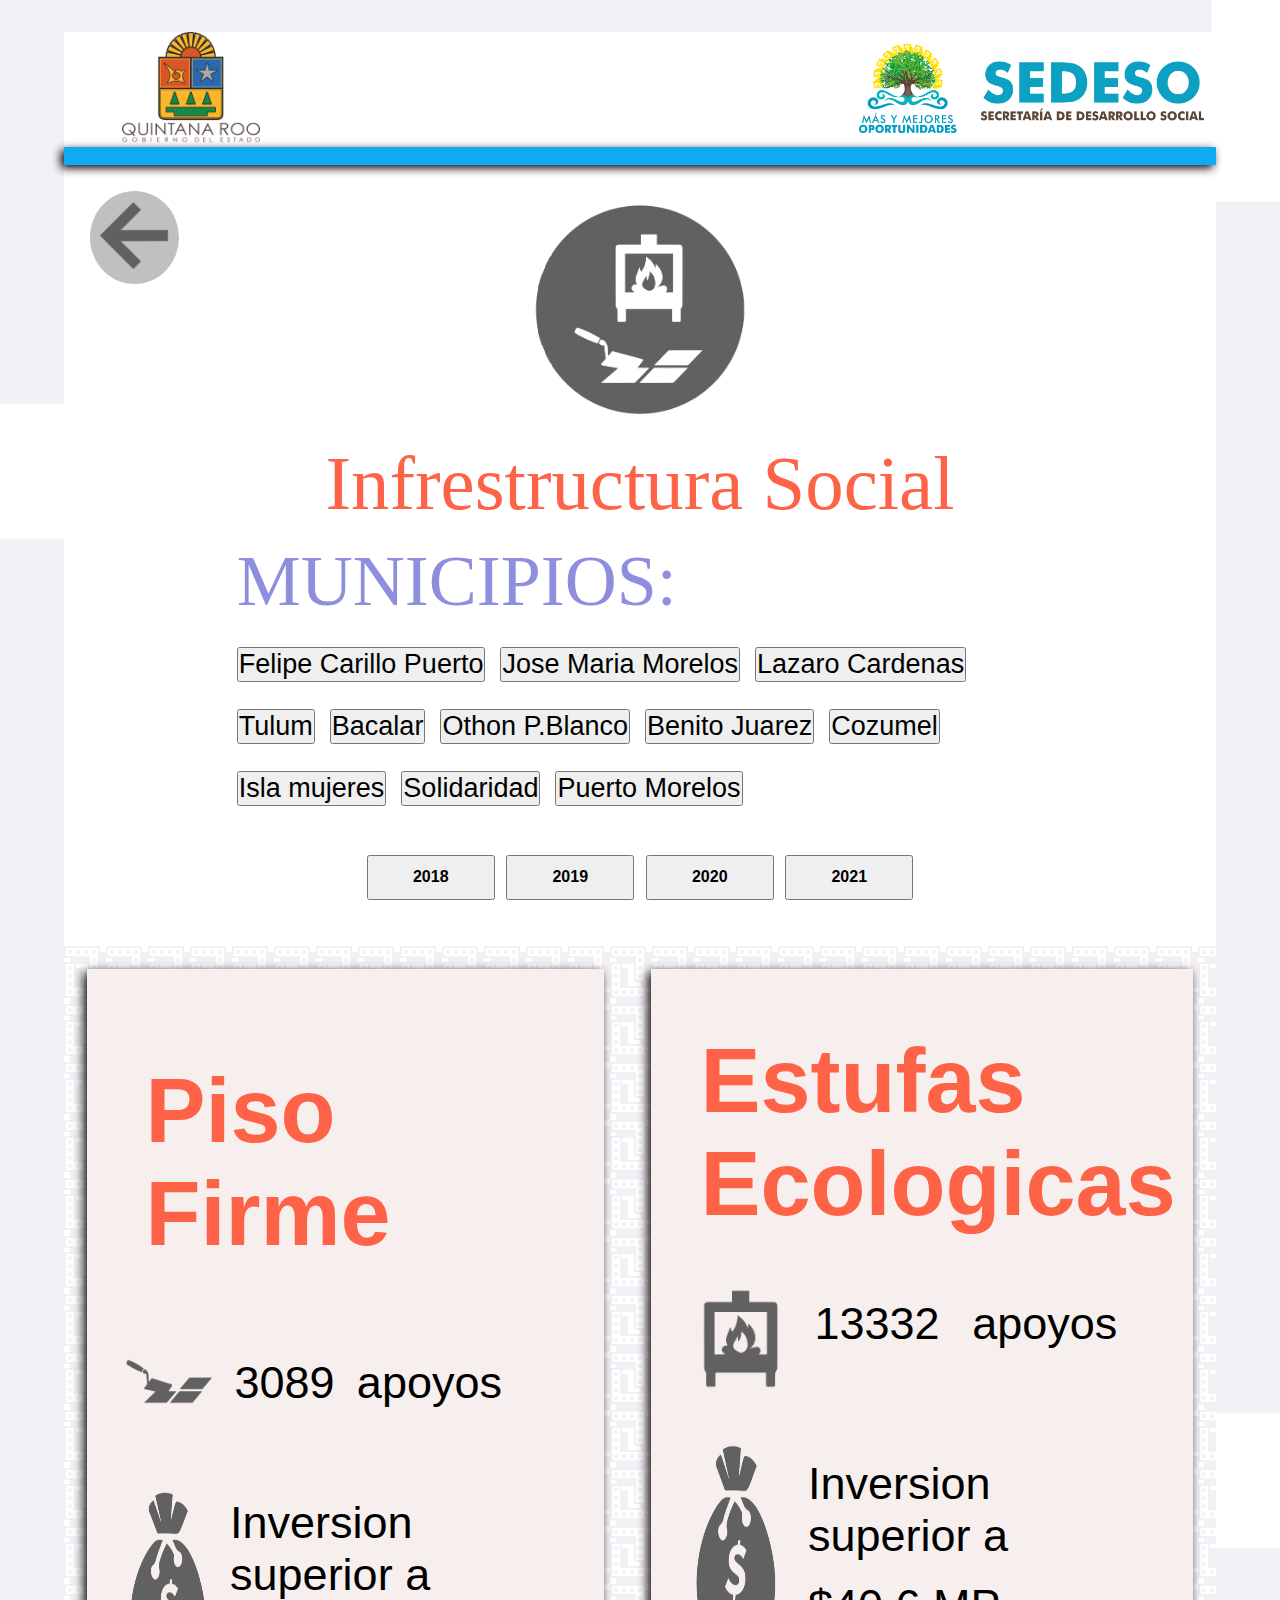
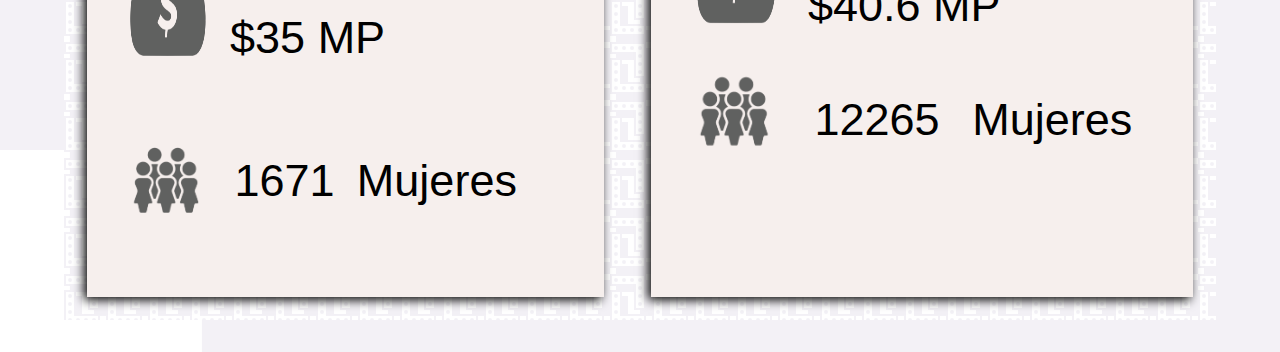
<file: Programas sociales/Subsecretaria_de_infraestructura_social/infrestructura_social.html>
<!DOCTYPE html>
<html lang="es">
<head>
    <meta charset="UTF-8">
    <meta name="viewport" content="width=device-width, initial-scale=1.0">
    <meta http-equiv="X-UA-Compatible" content="ie=edge">
    <title>SEDESO</title>
    <meta name="description" content="Proyectos sociales">
    
    <meta name="theme-color" content="#F0DB4F">
    <meta name="MobileOptimized" content="width">
    <meta name="HandheldFriendly" content="true">
    <meta name="apple-mobile-web-app-capable" content="yes">
    <meta name="apple-mobile-web-app-status-bar-style" content="black-translucent">
    <link rel="shortcut icon" type="image/png" href="../../img/icon_512.png">
    <link rel="apple-touch-icon" href="../../img/icon_512.png">
    <link rel="apple-touch-startup-image" href="../../img/icon_512.png">
    <link rel="manifest" href="../../manifest.json">

    <link rel="preconnect" href="https://fonts.googleapis.com">
    <link rel="preconnect" href="https://fonts.gstatic.com" crossorigin>
    <link rel="stylesheet" href="../../styles.css">
    
</head>
<body>
<div class="contenedor_infrestructura">
    <section>

        <div class="contenedor_rectangulo_infrestructura">
            <div class="img_titulo"> 
                <img class="img_estado" src="../../img/descarga.png" alt="" >
                <img class="img_sedeso" src="../../img/SEDESO.png" alt="">
            </div>
            <div class="titulo_infrestructura" >.</div>
        <div class="uno">
            <div class="regreso">
                        <a href="../../index.html">
                            <img src="../../img/regreso.png" alt="">
                        </a>
            </div>
            <div class="titulo_con_imagen">
                    <img  class="infrestructura_imagen1" src="../../img/imagen1.png">
                    <p>Infrestructura Social</p>
            </div>
        </div>

        <div class="municipios">
            <div class="municipios6">
                <p>
                     MUNICIPIOS:
                </p>
            </div>
            <div class="nombres_municipios">
                
                <button  class="input" id="m_uno" >Felipe Carillo Puerto</button>
                <button  class="input" id="m_dos">Jose Maria Morelos</button>
                <button  class="input" id="m_tres">Lazaro Cardenas</button>
                <button  class="input" id="m_cuatro">Tulum</button>
                <button  class="input" id="m_cinco">Bacalar</button>
                <button  class="input" id="m_seis">Othon P.Blanco</button>
                <button  class="input" id="m_siete">Benito Juarez</button>
                <button  class="input" id="m_ocho">Cozumel</button>
                <button  class="input" id="m_nueve">Isla mujeres</button>
                <button  class="input" id="m_diez"> Solidaridad</button>
                <button  class="input" id="m_once"> Puerto Morelos</button>
            </div>
        </div>

       
        <div class="años">

            <button id="b" onclick='cambio2(1)' >2018</button>
            <button id="c" onclick='cambio2(2)'>2019</button>
            <button id="d" onclick='cambio2(3)'>2020</button>
            <button id="e" onclick='cambio2(4)'>2021</button>
            
        </div>
       
        <div class="actualizarfelipe1" id="actualizarfelipe1" style="justify-content: center;">
            <script>
                document.getElementById('actualizarfelipe1').style.display='none';
            </script>
            <select style="font-size: 120%;" name="OS" id="actualizarfelipe1-s" >
                <option selected value="0"> Elige una localizacion </option> 
                <option value="1">Yalchén</option>
                <option value="2">Kampokolché</option> 
                <option value="3">Chumpón</option> 
                <option value="4">Kopchen</option> 
                <option value="5">Yalchén</option> 
                <option value="6">Kopchén</option>
                <option value="7">Canzepchén</option>
                <option value="8">San Felipe Berriozábal</option>
                <option value="9">Dzoyola</option> 
                <option value="10">X-pichil</option>
                <option value="11">Chunhuás</option> 
                <option value="12">Yodzonot Chico</option>
                <option value="13">Uh may</option>
                <option value="14">Chunyaxché</option> 
                <option value="15" >Chan Santa Cruz</option> 
                <option value="16">Noh-Bec</option> 
                <option value="17">X-Hazil Norte </option>
                <option value="18">Chancah Veracruz</option>
                <option value="19">Chancah Derrepente</option> 
                <option value="20">San Andrés</option> 
                <option value="21">Yodzonot</option>
                <option value="22">Uh May</option> 
                <option value="23">San José Segundo</option>
                <option value="24">Reforma Agraria</option> 
                <option value="25">Felipe Carrillo Puerto</option> 
             </select>
        </div>

        <div class="actualizarfelipe2" id="actualizarfelipe2" style="justify-content: center;">
            <script>
                document.getElementById('actualizarfelipe2').style.display='none';
            </script>
            <select style="font-size: 120%;" name="OS" id="actualizarfelipe2-s" >
                <option selected value="0"> Elige una localizacion </option>
                <option value="1">Dzoyola</option> 
                <option value="2">X-pichil</option>
                <option value="3">Chunhuás</option> 
                <option value="4">Yodzonot Chico</option>
                <option value="5">Uh may</option>
                <option value="6">Chunyaxché</option> 
                <option value="7" >Chan Santa Cruz</option> 
                <option value="8">Noh-Bec</option> 
                <option value="9">X-Hazil Norte </option>
                <option value="10">Chancah Veracruz</option>
                <option value="11">Chancah Derrepente</option> 
                <option value="12">San Andrés</option> 
                <option value="13">Yodzonot</option>
                <option value="14">Uh May</option> 
                <option value="15">San José Segundo</option>
                <option value="16">Reforma Agraria</option> 
                <option value="17">Felipe Carrillo Puerto</option> 
             </select>
        </div>
        <div class="actualizarfelipe3" id="actualizarfelipe3" style="justify-content: center;">
            <script>
                document.getElementById('actualizarfelipe3').style.display='none';
            </script>
            <select style="font-size: 120%;" name="OS" id="actualizarfelipe3-s" >
                <option selected value="0"> Elige una localizacion </option> 
                <option value="1">Yalchén</option>
                <option value="2">Kampokolché</option> 
                <option value="3">Chumpón</option> 
                <option value="4">Kopchen</option> 
                <option value="5">Yalchén</option> 
                <option value="6">Kopchén</option>
                <option value="7">Canzepchén</option>
                <option value="8">San Felipe Berriozábal</option>
                <option value="9">Dzoyola</option> 
                <option value="10">X-pichil</option>
                <option value="11">Chunhuás</option> 
                <option value="12">Yodzonot Chico</option>
                <option value="13">Uh may</option>
                <option value="14">Chunyaxché</option> 
                <option value="15" >Chan Santa Cruz</option> 
                <option value="16">Noh-Bec</option> 
                <option value="17">X-Hazil Norte </option>
                <option value="18">Chancah Veracruz</option>
                <option value="19">Chancah Derrepente</option> 
                <option value="20">San Andrés</option> 
                <option value="21">Yodzonot</option>
                <option value="22">Uh May</option> 
                <option value="23">San José Segundo</option>
                <option value="24">Reforma Agraria</option> 
                <option value="25">Felipe Carrillo Puerto</option> 
             </select>
        </div>
        <div class="actualizarjose1" id="actualizarjose1" style="justify-content: center;">
            <script>
                document.getElementById('actualizarjose1').style.display='none';
            </script>
            <select style="font-size: 120%;" name="OS" id="actualizarjose1-s" >
                <option selected value="0"> Elige una localizacion </option> 
                <option value="1">Adolfo lopez mateos</option>
                <option value="2">Bulucak</option>
                <option value="3">cafetal grande</option>
                <option value="4">cafetalito</option>
                <option value="5">candelaria </option>
                <option value="6">dos aguadas</option>
                <option value="7">Dziuché</option>
                <option value="8">Elnaranjal</option>
                <option value="9">Gavilanes</option>
                <option value="10">Huay max</option>
                <option value="11">Bulucak</option>
                <option value="12">cafetal grande</option>
                <option value="13">cafetalito</option>
                <option value="14">dos aguadas</option>
                <option value="15">Dziuché</option>
                <option value="16">Huay max</option>
                <option value="17">Bulucak</option>
                <option value="18">cafetal grande</option>
                <option value="19">cafetalito</option>
                <option value="20">dos aguadas</option>
                <option value="21">Dziuché</option>
             </select>
        </div>
        <div class="actualizarjose2" id="actualizarjose2" style="justify-content: center; ">
            <script>
                document.getElementById('actualizarjose2').style.display='none';
            </script>
            <select style="font-size: 120%;" name="OS" id="actualizarjose2-s" >
                <option selected value="0"> Elige una localizacion </option> 
                <option value="17">Bulucak</option>
                <option value="8">Elnaranjal</option>
                <option value="18">cafetal grande</option>
                <option value="16">Huay max</option>
                <option value="12">cafetal grande</option>
                <option value="6">dos aguadas</option>
                <option value="3">cafetal grande</option>
                <option value="20">dos aguadas</option>
                <option value="7">Dziuché</option>
                <option value="15">Dziuché</option>
                <option value="21">Dziuché</option>
                <option value="14">dos aguadas</option>
                <option value="4">cafetalito</option>
                <option value="10">Huay max</option>
                <option value="19">cafetalito</option>
                <option value="13">cafetalito</option>
                <option value="11">Bulucak</option>
                <option value="5">candelaria </option>
                <option value="9">Gavilanes</option>
                <option value="1">Adolfo lopez mateos</option>
                <option value="2">Bulucak</option>
             </select>

             
        </div>
        <div class="actualizarjose3" id="actualizarjose3" style="justify-content: center;">
            <script>
                document.getElementById('actualizarjose3').style.display='none';
            </script>
            <select style="font-size: 120%;" name="OS"  id="actualizarjose3-s" >
                <option selected value="0"> Elige una localizacion </option> 
                                <option value="1">Bulucak</option>
                                <option value="2">cafetal grande</option>
                                <option value="3">cafetalito</option>
                                <option value="4">Gavilanes</option>
                                <option value="5">Huay max</option>
                                <option value="6">Dziuché</option>
                                <option value="7">Bulucak</option>
                                <option value="8">Adolfo lopez mateos</option>
                                <option value="9">cafetalito</option>
                                <option value="10">candelaria </option>
                                <option value="11">dos aguadas</option>
                                <option value="12">Dziuché</option>
                                <option value="13">Huay max</option>
                               <option value="14">Elnaranjal</option>
                                <option value="15">Bulucak</option>
                                <option value="16">dos aguadas</option>
                                <option value="17">Dziuché</option>
                                <option value="18">cafetal grande</option>
                                <option value="19">cafetalito</option>
                                <option value="20">cafetal grande</option>
                                <option value="21">dos aguadas</option>

             </select>
        </div>
        <div class="actualizarlazaro1" id="actualizarlazaro1" style="justify-content: center;">
            <script>
                document.getElementById('actualizarlazaro1').style.display='none';
            </script>
            <select style="font-size: 120%;" name="OS" id="actualizarlazaro1-s" >
                <option selected value="0"> Elige una localizacion </option> 
                <option value="1"> Bulucak</option>
                <option value="2"> cafetalito</option>
                <option value="3">  Dziuché</option>
                <option value="4"> cafetal grande</option>
                <option value="5">  Elnaranjal</option>
                <option value="6">dos aguadas</option>
                <option value="7">dos aguadas</option>
                <option value="8">Dziuché</option>
                <option value="9">cafetalito</option>
                <option value="10">Huay max</option>
                <option value="11">Gavilanes</option>
                <option value="12">Dziuché</option>
                <option value="13">Huay max</option>
                <option value="14">Bulucak</option>
                 <option value="15">Adolfo lopez mateos</option>
                <option value="16">cafetal grande</option>
                <option value="17">cafetal grande</option>
                <option value="18">Bulucak</option>
                <option value="19">dos aguadas</option>
                <option value="20">cafetalito</option>
                <option value="21">candelaria </option>
             </select>
        </div>
        <div class="actualizarlazaro2" id="actualizarlazaro2" style="justify-content: center;">
            <script>
                document.getElementById('actualizarlazaro2').style.display='none';
            </script>
            <select style="font-size: 120%;" name="OS" id="actualizarlazaro2-s" >
                <option selected value="0"> Elige una localizacion </option> 
                <option value="1">Bulucak</option>
                <option value="2 ">dos aguadas</option>
                <option value="3">cafetal grande</option>
                <option value="4 ">Dziuché</option>
                <option value="5 ">Gavilanes</option>
                <option value="6">Dziuché</option>
                <option value="7">Bulucak</option>
                <option value="8">Huay max</option>
                <option value="9 ">candelaria </option>
                <option value="10">Huay max</option>
                <option value="1">cafetalito</option>
                <option value="12 ">Adolfo lopez mateos</option>
                <option value="13">dos aguadas</option>
                <option value="14">cafetal grande</option>
                <option value="15 ">Bulucak</option>
                <option value="16">cafetal grande</option>
                <option value="17">cafetalito</option>
                <option value="18">dos aguadas</option>
                <option value="19 ">Elnaranjal</option>
                <option value="20">Dziuché</option>
                <option value="21 ">cafetalito</option>
             </select>
        </div>
        <div class="actualizarlazaro3" id="actualizarlazaro3" style="justify-content: center;">
            <script>
                document.getElementById('actualizarlazaro3').style.display='none';
            </script>
            <select style="font-size: 120%;" name="OS" id="actualizarlazaro3-s" >
                <option selected value="0"> Elige una localizacion </option> 
                <option value="1">Gavilanes</option>
                <option value="2">Huay max</option>
                <option value="3">Dziuché</option>
                <option value="4">dos aguadas</option>
                <option value="5">Bulucak</option>
                 <option value="6">cafetal grande</option>
                <option value="7">dos aguadas</option>
                <option value="8">cafetal grande</option>
                <option value="9">Dziuché</option>
                <option value="10">cafetal grande</option>
                <option value="11">cafetalito</option>
                <option value="12">Dziuché</option>
                <option value="13">Huay max</option>
                <option value="14">Adolfo lopez mateos</option>
                <option value="15">cafetalito</option>
                <option value="16">dos aguadas</option>
                <option value="17">candelaria </option>
                <option value="18">Bulucak</option>
                <option value="19">cafetalito</option>
                <option value="20">Elnaranjal</option>
                <option value="21">Bulucak</option>
             </select>
        </div>
        <div class="actualizartulum1" id="actualizartulum1" style="justify-content: center;">
            <script>
                document.getElementById('actualizartulum1').style.display='none';
            </script>
            <select style="font-size: 120%;" name="OS" id="actualizartulum1-s" >
                <option selected value="0"> Elige una localizacion </option> 
                
                <option value="1">Bulucak</option>
                <option value="2">Bulucak</option>
                <option value="3">cafetalito</option>
                <option value="4">cafetal grande</option>
                <option value="5">cafetalito</option>
                <option value="6">Dziuché</option>
                <option value="7">dos aguadas</option>
                <option value="8">Dziuché</option>
                <option value="9">cafetal grande</option>
                <option value="10">Bulucak</option>
                <option value="11">cafetalito</option>
                <option value="12">Adolfo lopez mateos</option>
                <option value="21">Huay max</option>
                <option value="13"> aguadas</option>
                <option value="14">Huay max</option>
                <option value="15">Dziuché</option>
                <option value="16">dos aguadas</option>
                 <option value="17">cafetal grande</option>
                <option value="18">Elnaranjal</option>
                <option value="19">Gavilanes</option>
                <option value="20">candelaria </option>
             </select>
        </div>
        <div class="actualizartulum2" id="actualizartulum2" style="justify-content: center;">
            <script>
                document.getElementById('actualizartulum2').style.display='none';
            </script>
            <select style="font-size: 120%;" name="OS" id="actualizartulum2-s"  >
                <option selected value="0"> Elige una localizacion </option> 
                
                <option value="1">Adolfo lopez mateos</option>
                <option value="2">Gavilanes</option>
                <option value="3">dos aguadas</option>
                <option value="4">Elnaranjal</option>
                <option value="5">cafetalito</option>
                 <option value="6">cafetal grande</option>
                <option value="7">cafetal grande</option>
                <option value="8">cafetalito</option>
                <option value="9">cafetal grande</option>
                <option value="10">Dziuché</option>
                <option value="11">candelaria </option>
                <option value="12">Bulucak</option>
                <option value="13">dos aguadas</option>
                <option value="14">Bulucak</option>
                <option value="15">Huay max</option>
                <option value="16">Dziuché</option>
                <option value="17">Dziuché</option>
                <option value="18">Bulucak</option>
                <option value="19">dos aguadas</option>
                <option value="20">Huay max</option>
                <option value="21">cafetalito</option>
             </select>
        </div>
        <div class="actualizartulum3" id="actualizartulum3" style="justify-content: center;">
            <script>
                document.getElementById('actualizartulum3').style.display='none';
            </script>
            <select style="font-size: 120%;" name="OS" id="actualizartulum3-s"  >
                <option selected value="0"> Elige una localizacion </option> 
                
                <option value="1">Dziuché</option>
                <option value="2">Dziuché</option>
                <option value="3">dos aguadas</option>
                <option value="4">Dziuché</option>
                <option value="5">Elnaranjal</option>
                <option value="6">candelaria </option>
                <option value="7">Bulucak</option>
                 <option value="8">cafetal grande</option>
                <option value="9">cafetal grande</option>
                <option value="10">Gavilanes</option>
                <option value="11">Huay max</option>
                <option value="12">dos aguadas</option>
                <option value="13">cafetalito</option>
                <option value="14">cafetalito</option>
                <option value="15">Bulucak</option>
                <option value="16">Huay max</option>
                <option value="17">Adolfo lopez mateos</option>
                <option value="18">dos aguadas</option>
                <option value="19">cafetal grande</option>
                <option value="20">cafetalito</option>
                <option value="21">Bulucak</option>
             </select>
        </div>
        <div class="actualizarbacalar1" id="actualizarbacalar1" style="justify-content: center;">
            <script>
                document.getElementById('actualizarbacalar1').style.display='none';
            </script>
            <select style="font-size: 120%;" name="OS" id="actualizarbacalar1-s" >
                <option selected value="0"> Elige una localizacion </option> 
                
                <option value="1">Bulucak</option>
                <option value="2">cafetal grande</option>
               <option value="3">Adolfo lopez mateos</option>
               <option value="4">cafetal grande</option>
               <option value="5">Huay max</option>
               <option value="6">cafetalito</option>
               <option value="7">Dziuché</option>
               <option value="8">Bulucak</option>
               <option value="9">Dziuché</option>
               <option value="10">Bulucak</option>
               <option value="11">Huay max</option>
               <option value="12">dos aguadas</option>
               <option value="13">cafetal grande</option>
               <option value="14">cafetalito</option>
               <option value="15">Dziuché</option>
               <option value="16">Gavilanes</option>
               <option value="17">Elnaranjal</option>
               <option value="18">cafetalito</option>
               <option value="19">candelaria </option>
               <option value="20">dos aguadas</option>
               <option value="21">dos aguadas</option>
             </select>
        </div>
        <div class="actualizarbacalar2" id="actualizarbacalar2" style="justify-content: center;">
            <script>
                document.getElementById('actualizarbacalar2').style.display='none';
            </script>
            <select style="font-size: 120%;" name="OS" id="actualizarbacalar2-s"  >
                <option selected value="0"> Elige una localizacion </option> 
                
                <option value="1">Bulucak</option>
                <option value="2">Adolfo lopez mateos</option>
                <option value="3">dos aguadas</option>
                <option value="4">Elnaranjal</option>
                <option value="5">cafetal grande</option>
                <option value="6">Huay max</option>
                <option value="7">Dziuché</option>
                <option value="8">Huay max</option>
                <option value="9">Bulucak</option>
                <option value="10">cafetalito</option>
                <option value="1">candelaria </option>
                <option value="12">dos aguadas</option>
                <option value="13">Dziuché</option>
                <option value="14">cafetalito</option>
                <option value="15">cafetal grande</option>
                <option value="16">Bulucak</option>
                <option value="17">dos aguadas</option>
                <option value="18">Dziuché</option>
                <option value="19">cafetalito</option>
                <option value="20">Gavilanes</option>
                 <option value="21">cafetal grande</option>
             </select>
        </div>
        <div class="actualizarbacalar3" id="actualizarbacalar3" style="justify-content: center;">
            <script>
                document.getElementById('actualizarbacalar3').style.display='none';
            </script>
            <select style="font-size: 120%;" name="OS" id="actualizarbacalar3-s"  >
                <option selected value="0"> Elige una localizacion </option> 
                
                <option value="1">dos aguadas</option>
                <option value="2">Bulucak</option>
                <option value="3">Dziuché</option>
                <option value="4">cafetalito</option>
                <option value="5">Dziuché</option>
                <option value="6">cafetalito</option>
                <option value="7">Elnaranjal</option>
                <option value="8">cafetalito</option>
                <option value="9">Bulucak</option>
                <option value="10">dos aguadas</option>
                 <option value="11">cafetal grande</option>
                <option value="12">cafetal grande</option>
                <option value="13">Dziuché</option>
                <option value="14">cafetal grande</option>
                <option value="15">dos aguadas</option>
                <option value="16">Gavilanes</option>
                <option value="17">Huay max</option>
                <option value="18">Bulucak</option>
                <option value="19">Adolfo lopez mateos</option>
                <option value="20">candelaria </option>
                <option value="21">Huay max</option>
             </select>
        </div>
        <div class="actualizarothon1" id="actualizarothon1" style="justify-content: center;">
            <script>
                document.getElementById('actualizarothon1').style.display='none';
            </script>
            <select style="font-size: 120%;" name="OS" id="actualizarothon1-s"  >
                <option selected value="0"> Elige una localizacion </option> 
                
                <option value="1">dos aguadas</option>
                <option value="2">Bulucak</option>
                <option value="3">Dziuché</option>
                <option value="4">cafetalito</option>
                <option value="5">Dziuché</option>
                <option value="6">cafetalito</option>
                <option value="7">Elnaranjal</option>
                <option value="8">cafetalito</option>
                <option value="9">Bulucak</option>
                <option value="10">dos aguadas</option>
                 <option value="11">cafetal grande</option>
                <option value="12">cafetal grande</option>
                <option value="13">Dziuché</option>
                <option value="14">cafetal grande</option>
                <option value="15">dos aguadas</option>
                <option value="16">Gavilanes</option>
                <option value="17">Huay max</option>
                <option value="18">Bulucak</option>
                <option value="19">Adolfo lopez mateos</option>
                <option value="20">candelaria </option>
                <option value="21">Huay max</option>
             </select>
        </div>
        <div class="actualizarothon2" id="actualizarothon2" style="justify-content: center;">
            <script>
                document.getElementById('actualizarothon2').style.display='none';
            </script>
            <select style="font-size: 120%;" name="OS" id="actualizarothon2-s"  >
                <option selected value="0"> Elige una localizacion </option> 
                
                <option value="1">candelaria </option>
                <option value="2">dos aguadas</option>
                <option value="3">Gavilanes</option>
                <option value="4">Bulucak</option>
                <option value="5">Adolfo lopez mateos</option>
                <option value="6">cafetalito</option>
                <option value="7">Dziuché</option>
                <option value="8">Dziuché</option>
                <option value="9">Elnaranjal</option>
                <option value="10">Dziuché</option>
                <option value="11">cafetalito</option>
                <option value="12">Bulucak</option>
                <option value="13">dos aguadas</option>
                <option value="14">cafetalito</option>
                <option value="15">Huay max</option>
                <option value="16">Bulucak</option>
                <option value="17">cafetal grande</option>
                <option value="18">Huay max</option>
                <option value="19">dos aguadas</option>
                 <option value="20">cafetal grande</option>
                <option value="21">cafetal grande</option>
             </select>
        </div>
        <div class="actualizarothon3" id="actualizarothon3" style="justify-content: center;">
            <script>
                document.getElementById('actualizarothon3').style.display='none';
            </script>
            <select style="font-size: 120%;" name="OS" id="actualizarothon3-s"  >
                <option selected value="0"> Elige una localizacion </option> 
                
                <option value="1">cafetal grande</option>
                <option value="2">cafetalito</option>
                <option value="3">dos aguadas</option>
                <option value="4">candelaria </option>
                <option value="5">dos aguadas</option>
                <option value="6">Huay max</option>
                <option value="7">Bulucak</option>
                <option value="8">cafetal grande</option>
                <option value="9">Huay max</option>
                <option value="10">Elnaranjal</option>
                <option value="11">Dziuché</option>
                <option value="12">dos aguadas</option>
                <option value="13">Adolfo lopez mateos</option>
                <option value="14">Bulucak</option>
                <option value="15">Dziuché</option>
                <option value="16">Bulucak</option>
                <option value="17">cafetal grande</option>
                <option value="18">Dziuché</option>
                <option value="19">cafetalito</option>
                <option value="20">cafetalito</option>
                <option value="21">Gavilanes</option>
             </select>
        </div>
        <div class="actualizarbenito1" id="actualizarbenito1" style="justify-content: center;">
            <script>
                document.getElementById('actualizarbenito1').style.display='none';
            </script>
            <select style="font-size: 120%;" name="OS" id="actualizarbenito1-s"  >
                <option selected value="0"> Elige una localizacion </option> 
                
                <option value="1">cafetal grande</option>
                <option value="2">cafetalito</option>
                <option value="3">dos aguadas</option>
                <option value="4">candelaria </option>
                <option value="5">dos aguadas</option>
                <option value="6">Huay max</option>
                <option value="7">Bulucak</option>
                <option value="8">cafetal grande</option>
                <option value="9">Huay max</option>
                <option value="10">Elnaranjal</option>
                <option value="11">Dziuché</option>
                <option value="12">dos aguadas</option>
                <option value="13">Adolfo lopez mateos</option>
                <option value="14">Bulucak</option>
                <option value="15">Dziuché</option>
                <option value="16">Bulucak</option>
                <option value="18">cafetal grande</option>
                <option value="7">Dziuché</option>
                <option value="13">cafetalito</option>
                <option value="19">cafetalito</option>
                <option value="9">Gavilanes</option>
             </select>
        </div>
        <div class="actualizarbenito2" id="actualizarbenito2" style="justify-content: center;">
            <script>
                document.getElementById('actualizarbenito2').style.display='none';
            </script>
            <select style="font-size: 120%;" name="OS" id="actualizarbenito2-s"  >
                <option selected value="0"> Elige una localizacion </option> 
                
                <option value="10">Huay max</option>
                <option value="4">cafetalito</option>
                <option value="16">Huay max</option>
                <option value="7">Dziuché</option>
                <option value="1">Adolfo lopez mateos</option>
                <option value="12">cafetal grande</option>
                <option value="20">dos aguadas</option>
                <option value="18">cafetal grande</option>
                <option value="2">Bulucak</option>
                <option value="8">Elnaranjal</option>
                <option value="15">Dziuché</option>
                <option value="5">candelaria </option>
                <option value="11">Bulucak</option>
                 <option value="3">cafetal grande</option>
                <option value="9">Gavilanes</option>
                <option value="13">cafetalito</option>
                <option value="6">dos aguadas</option>
                <option value="19">cafetalito</option>
                <option value="17">Bulucak</option>
                <option value="21">Dziuché</option>
                <option value="14">dos aguadas</option>
             </select>
        </div>
        <div class="actualizarbenito3" id="actualizarbenito3" style="justify-content: center;">
            <script>
                document.getElementById('actualizarbenito3').style.display='none';
            </script>
            <select style="font-size: 120%;" name="OS" id="actualizarbenito3-s"  >
                <option selected value="0"> Elige una localizacion </option> 
                
                <option value="10">Huay max</option>
                <option value="4">cafetalito</option>
                <option value="16">Huay max</option>
                <option value="7">Dziuché</option>
                <option value="1">Adolfo lopez mateos</option>
                <option value="12">cafetal grande</option>
                <option value="20">dos aguadas</option>
                <option value="18">cafetal grande</option>
                <option value="2">Bulucak</option>
                <option value="8">Elnaranjal</option>
                <option value="15">Dziuché</option>
                <option value="5">candelaria </option>
                <option value="11">Bulucak</option>
                 <option value="3">cafetal grande</option>
                <option value="9">Gavilanes</option>
                <option value="13">cafetalito</option>
                <option value="6">dos aguadas</option>
                <option value="19">cafetalito</option>
                <option value="17">Bulucak</option>
                <option value="21">Dziuché</option>
                <option value="14">dos aguadas</option>
             </select>
        </div>
        <div class="actualizarcozumel1" id="actualizarcozumel1" style="justify-content: center;">
            <script>
                document.getElementById('actualizarcozumel1').style.display='none';
            </script>
            <select style="font-size: 120%;" name="OS" id="actualizarcozumel1-s"  >
                <option selected value="0"> Elige una localizacion </option> 
                
                <option value="1">Adolfo lopez mateos</option>
                <option value="5">candelaria </option>
                <option value="10">Huay max</option>
                <option value="13">cafetalito</option>
                <option value="11">Bulucak</option>
                <option value="12">cafetal grande</option>
                <option value="18">cafetal grande</option>
                <option value="16">Huay max</option>
                <option value="8">Elnaranjal</option>
                <option value="20">dos aguadas</option>
                 <option value="3">cafetal grande</option>
                <option value="2">Bulucak</option>
                <option value="21">Dziuché</option>
                <option value="19">cafetalito</option>
                <option value="17">Bulucak</option>
                <option value="7">Dziuché</option>
                <option value="14">dos aguadas</option>
                <option value="9">Gavilanes</option>
                <option value="6">dos aguadas</option>
                <option value="4">cafetalito</option>
                <option value="15">Dziuché</option>
             </select>
        </div>
        <div class="actualizarcozumel2" id="actualizarcozumel2" style="justify-content: center;">
            <script>
                document.getElementById('actualizarcozumel2').style.display='none';
            </script>
            <select style="font-size: 120%;" name="OS" id="actualizarcozumel2-s"  >
                <option selected value="0"> Elige una localizacion </option> 
                
                <option value="1">Adolfo lopez mateos</option>
                <option value="8">Elnaranjal</option>
                <option value="16">Huay max</option>
                <option value="10">Huay max</option>
                <option value="19">cafetalito</option>
                <option value="17">Bulucak</option>
                <option value="14">dos aguadas</option>
                <option value="5">candelaria </option>
                <option value="6">dos aguadas</option>
                <option value="9">Gavilanes</option>
                <option value="4">cafetalito</option>
                <option value="20">dos aguadas</option>
                <option value="18">cafetal grande</option>
                 <option value="3">cafetal grande</option>
                <option value="13">cafetalito</option>
                <option value="2">Bulucak</option>
                <option value="15">Dziuché</option>
                <option value="12">cafetal grande</option>
                <option value="21">Dziuché</option>
                <option value="7">Dziuché</option>
                <option value="11">Bulucak</option>
             </select>
        </div>
        <div class="actualizarcozumel3" id="actualizarcozumel3" style="justify-content: center;">
            <script>
                document.getElementById('actualizarcozumel3').style.display='none';
            </script>
            <select style="font-size: 120%;" name="OS" id="actualizarcozumel3-s"  >
                <option selected value="0"> Elige una localizacion </option> 
                
                <option value="1">Adolfo lopez mateos</option>
                <option value="6">dos aguadas</option>
                <option value="13">cafetalito</option>
                <option value="18">cafetal grande</option>
                <option value="20">dos aguadas</option>
                <option value="11">Bulucak</option>
                 <option value="3">cafetal grande</option>
                <option value="7">Dziuché</option>
                <option value="15">Dziuché</option>
                <option value="2">Bulucak</option>
                <option value="17">Bulucak</option>
                <option value="9">Gavilanes</option>
                <option value="16">Huay max</option>
                <option value="10">Huay max</option>
                <option value="12">cafetal grande</option>
                <option value="4">cafetalito</option>
                <option value="5">candelaria </option>
                <option value="8">Elnaranjal</option>
                <option value="21">Dziuché</option>
                <option value="14">dos aguadas</option>
                <option value="19">cafetalito</option>
             </select>
        </div>
        <div class="actualizarisla1" id="actualizarisla1" style="justify-content: center;">
            <script>
                document.getElementById('actualizarisla1').style.display='none';
            </script>
            <select style="font-size: 120%;" name="OS" id="actualizarisla1-s"  >
                <option selected value="0"> Elige una localizacion </option> 
                
                <option value="16">Huay max</option>
                <option value="9">Gavilanes</option>
                <option value="4">cafetalito</option>
                <option value="11">Bulucak</option>
                <option value="19">cafetalito</option>
                <option value="5">candelaria </option>
                <option value="20">dos aguadas</option>
                <option value="10">Huay max</option>
                <option value="14">dos aguadas</option>
                <option value="15">Dziuché</option>
                <option value="7">Dziuché</option>
                <option value="6">dos aguadas</option>
                <option value="21">Dziuché</option>
                <option value="1">Adolfo lopez mateos</option>
                <option value="13">cafetalito</option>
                <option value="18">cafetal grande</option>
                <option value="8">Elnaranjal</option>
                <option value="17">Bulucak</option>
                <option value="2">Bulucak</option>
                <option value="12">cafetal grande</option>
                 <option value="3">cafetal grande</option>
             </select>
        </div>
        <div class="actualizarisla2" id="actualizarisla2" style="justify-content: center;">
            <script>
                document.getElementById('actualizarisla2').style.display='none';
            </script>
            <select style="font-size: 120%;" name="OS" id="actualizarisla2-s"  >
                <option selected value="0"> Elige una localizacion </option> 
                
                <option value="16">Huay max</option>
                <option value="9">Gavilanes</option>
                <option value="4">cafetalito</option>
                <option value="11">Bulucak</option>
                <option value="19">cafetalito</option>
                <option value="5">candelaria </option>
                <option value="20">dos aguadas</option>
                <option value="10">Huay max</option>
                <option value="14">dos aguadas</option>
                <option value="15">Dziuché</option>
                <option value="7">Dziuché</option>
                <option value="6">dos aguadas</option>
                <option value="21">Dziuché</option>
                <option value="1">Adolfo lopez mateos</option>
                <option value="13">cafetalito</option>
                <option value="18">cafetal grande</option>
                <option value="8">Elnaranjal</option>
                <option value="17">Bulucak</option>
                <option value="2">Bulucak</option>
                <option value="12">cafetal grande</option>
                 <option value="3">cafetal grande</option>
             </select>
        </div>
        <div class="actualizarisla3" id="actualizarisla3" style="justify-content: center;">
            <script>
                document.getElementById('actualizarisla3').style.display='none';
            </script>
            <select style="font-size: 120%;" name="OS" id="actualizarisla3-s"  >
                <option selected value="0"> Elige una localizacion </option> 
                
                <option value="10">Huay max</option>
                <option value="7">Dziuché</option>
                <option value="8">Elnaranjal</option>
                <option value="19">cafetalito</option>
                <option value="13">cafetalito</option>
                <option value="18">cafetal grande</option>
                <option value="9">Gavilanes</option>
                <option value="1">Adolfo lopez mateos</option>
                <option value="5">candelaria </option>
                <option value="15">Dziuché</option>
                <option value="11">Bulucak</option>
                <option value="4">cafetalito</option>
                <option value="6">dos aguadas</option>
                <option value="16">Huay max</option>
                <option value="14">dos aguadas</option>
                <option value="17">Bulucak</option>
                <option value="20">dos aguadas</option>
                <option value="2">Bulucak</option>
                <option value="12">cafetal grande</option>
                 <option value="3">cafetal grande</option>
                <option value="21">Dziuché</option>
             </select>
        </div>
        <div class="actualizarsolidaridad1" id="actualizarsolidaridad1" style="justify-content: center;">
            <script>
                document.getElementById('actualizarsolidaridad1').style.display='none';
            </script>
            <select style="font-size: 120%;" name="OS" id="actualizarsolidaridad1-s"  >
                <option selected value="0"> Elige una localizacion </option> 
                
                <option value="14">dos aguadas</option>
                <option value="7">Dziuché</option>
                <option value="5">candelaria </option>
                <option value="6">dos aguadas</option>
                <option value="1">Adolfo lopez mateos</option>
                <option value="20">dos aguadas</option>
                 <option value="3">cafetal grande</option>
                <option value="17">Bulucak</option>
                <option value="2">Bulucak</option>
                <option value="12">cafetal grande</option>
                <option value="4">cafetalito</option>
                <option value="11">Bulucak</option>
                <option value="19">cafetalito</option>
                <option value="9">Gavilanes</option>
                <option value="15">Dziuché</option>
                <option value="16">Huay max</option>
                <option value="10">Huay max</option>
                <option value="8">Elnaranjal</option>
                <option value="21">Dziuché</option>
                <option value="18">cafetal grande</option>
                <option value="13">cafetalito</option>
             </select>
        </div>
        <div class="actualizarsolidaridad2" id="actualizarsolidaridad2" style="justify-content: center;">
            <script>
                document.getElementById('actualizarsolidaridad2').style.display='none';
            </script>
            <select style="font-size: 120%;" name="OS" id="actualizarsolidaridad2-s"  >
                <option selected value="0"> Elige una localizacion </option> 
                
                <option value="13">cafetalito</option>
                <option value="7">Dziuché</option>
                <option value="10">Huay max</option>
                <option value="16">Huay max</option>
                <option value="18">cafetal grande</option>
                <option value="11">Bulucak</option>
                <option value="14">dos aguadas</option>
                 <option value="3">cafetal grande</option>
                <option value="15">Dziuché</option>
                <option value="6">dos aguadas</option>
                <option value="2">Bulucak</option>
                <option value="12">cafetal grande</option>
                <option value="8">Elnaranjal</option>
                <option value="5">candelaria </option>
                <option value="20">dos aguadas</option>
                <option value="19">cafetalito</option>
                <option value="9">Gavilanes</option>
                <option value="1">Adolfo lopez mateos</option>
                <option value="17">Bulucak</option>
                <option value="4">cafetalito</option>
                <option value="21">Dziuché</option>
             </select>
        </div>
        <div class="actualizarsolidaridad3" id="actualizarsolidaridad3" style="justify-content: center;">
            <script>
                document.getElementById('actualizarsolidaridad3').style.display='none';
            </script>
            <select style="font-size: 120%;" name="OS" id="actualizarsolidaridad3-s"  >
                <option selected value="0"> Elige una localizacion </option> 
                
                <option value="13">cafetalito</option>
                <option value="7">Dziuché</option>
                <option value="10">Huay max</option>
                <option value="16">Huay max</option>
                <option value="18">cafetal grande</option>
                <option value="11">Bulucak</option>
                <option value="14">dos aguadas</option>
                 <option value="3">cafetal grande</option>
                <option value="15">Dziuché</option>
                <option value="6">dos aguadas</option>
                <option value="2">Bulucak</option>
                <option value="12">cafetal grande</option>
                <option value="8">Elnaranjal</option>
                <option value="5">candelaria </option>
                <option value="20">dos aguadas</option>
                <option value="19">cafetalito</option>
                <option value="9">Gavilanes</option>
                <option value="1">Adolfo lopez mateos</option>
                <option value="17">Bulucak</option>
                <option value="4">cafetalito</option>
                <option value="21">Dziuché</option>
             </select>
        </div>
        <div class="actualizarpuerto1" id="actualizarpuerto1" style="justify-content: center;">
            <script>
                document.getElementById('actualizarpuerto1').style.display='none';
            </script>
            <select style="font-size: 120%;" name="OS" id="actualizarpuerto1-s"  >
                <option selected value="0"> Elige una localizacion </option> 
                
                <option value="15">Dziuché</option>
                <option value="2">Bulucak</option>
                <option value="13">cafetalito</option>
                <option value="6">dos aguadas</option>
                 <option value="3">cafetal grande</option>
                <option value="8">Elnaranjal</option>
                <option value="20">dos aguadas</option>
                <option value="14">dos aguadas</option>
                <option value="11">Bulucak</option>
                <option value="10">Huay max</option>
                <option value="12">cafetal grande</option>
                <option value="7">Dziuché</option>
                <option value="17">Bulucak</option>
                <option value="19">cafetalito</option>
                <option value="1">Adolfo lopez mateos</option>
                <option value="18">cafetal grande</option>
                <option value="4">cafetalito</option>
                <option value="5">candelaria </option>
                <option value="16">Huay max</option>
                <option value="9">Gavilanes</option>
                <option value="21">Dziuché</option>
             </select>
        </div>
        <div class="actualizarpuerto2" id="actualizarpuerto2" style="justify-content: center;">
            <script>
                document.getElementById('actualizarpuerto2').style.display='none';
            </script>
            <select style="font-size: 120%;" name="OS" id="actualizarpuerto2-s"  >
                <option selected value="0"> Elige una localizacion </option> 
                
                <option value="15">Dziuché</option>
                <option value="2">Bulucak</option>
                <option value="13">cafetalito</option>
                <option value="6">dos aguadas</option>
                 <option value="3">cafetal grande</option>
                <option value="8">Elnaranjal</option>
                <option value="20">dos aguadas</option>
                <option value="14">dos aguadas</option>
                <option value="11">Bulucak</option>
                <option value="10">Huay max</option>
                <option value="12">cafetal grande</option>
                <option value="7">Dziuché</option>
                <option value="17">Bulucak</option>
                <option value="19">cafetalito</option>
                <option value="1">Adolfo lopez mateos</option>
                <option value="18">cafetal grande</option>
                <option value="4">cafetalito</option>
                <option value="5">candelaria </option>
                <option value="16">Huay max</option>
                <option value="9">Gavilanes</option>
                <option value="21">Dziuché</option>
             </select>
        </div>
        <div class="actualizarpuerto3" id="actualizarpuerto3" style="justify-content: center;">
            <script>
                document.getElementById('actualizarpuerto3').style.display='none';
            </script>
            <select style="font-size: 120%;" name="OS" id="actualizarpuerto3-s"  >
                <option selected value="0"> Elige una localizacion </option> 
                
                <option value="14">dos aguadas</option>
                <option value="19">cafetalito</option>
                <option value="4">cafetalito</option>
                <option value="10">Huay max</option>
                <option value="13">cafetalito</option>
                <option value="7">Dziuché</option>
                <option value="18">cafetal grande</option>
                <option value="15">Dziuché</option>
                <option value="11">Bulucak</option>
                <option value="5">candelaria </option>
                 <option value="3">cafetal grande</option>
                <option value="17">Bulucak</option>
                <option value="8">Elnaranjal</option>
                <option value="21">Dziuché</option>
                <option value="1">Adolfo lopez mateos</option>
                <option value="12">cafetal grande</option>
                <option value="2">Bulucak</option>
                <option value="9">Gavilanes</option>
                <option value="6">dos aguadas</option>
                <option value="20">dos aguadas</option>
                <option value="16">Huay max</option>
             </select>
        </div>
        <div class="main-contenedor">
            <div class="contenedor-main-1">
                <div class="titulo_columna1"><p>Piso Firme</p></div>
                <div>
                    <img src="../../img/piso.png" alt="">
                    <p id="año1"  >3089</p><p>apoyos</p>
                </div>
                <div class="text_contenido">
                    <img src="../../img/dinero.png" alt="">
                    <div style="margin: 0; flex-wrap: wrap;"><p>Inversion superior a</p> <p id="año2">$35 MP</p></div>
                </div>
                <div>
                    <img src="../../img/mujeres.png" alt="">
                    <p id="año3"  >1671</p><p>Mujeres</p>
                </div>
            </div>
           
            <div class="contenedor-main-2">
                <div class="titulo_columna2"><p>Estufas Ecologicas </p></div>
                <div>
                    <img src="../../img/estufa.png" alt="">
                    <p id="año4" >13332</p><p>apoyos</p>
                </div>
                <div>
                    <img src="../../img/dinero.png" alt="">
                    <div style="margin: 0; flex-wrap: wrap;"> <p >Inversion superior a </p> <p id="año5" > $40.6 MP</p></div>
                </div>
                <div>
                    <img src="../../img/mujeres.png" alt="">
                    <p id="año6" >12265</p><p> Mujeres</p>
                </div>
            </div>
           
        </div>
    </section>

</div>
<script src="../../script.js"></script>
<script>src="./selects.js"</script>
</body>
</html>
</file>
<file: styles.css>
*{
    margin: 0;
    padding: 0;
    box-sizing: border-box;
}
body{
    background-size: cover;
    background-color: aliceblue;
    background-color: #ffffff;
    background-image: url("data:image/svg+xml,%3Csvg xmlns='http://www.w3.org/2000/svg' width='42' height='58' viewBox='0 0 42 58'%3E%3Cg fill='%23e0dae8' fill-opacity='0.38'%3E%3Cpath fill-rule='evenodd' d='M12 18h12v18h6v4H18V22h-6v-4zm-6-2v-4H0V0h36v6h6v36h-6v4h6v12H6v-6H0V16h6zM34 2H2v8h24v24h8V2zM6 8a2 2 0 1 0 0-4 2 2 0 0 0 0 4zm8 0a2 2 0 1 0 0-4 2 2 0 0 0 0 4zm8 0a2 2 0 1 0 0-4 2 2 0 0 0 0 4zm8 0a2 2 0 1 0 0-4 2 2 0 0 0 0 4zm0 8a2 2 0 1 0 0-4 2 2 0 0 0 0 4zm0 8a2 2 0 1 0 0-4 2 2 0 0 0 0 4zm0 8a2 2 0 1 0 0-4 2 2 0 0 0 0 4zM2 50h32v-8H10V18H2v32zm28-6a2 2 0 1 0 0 4 2 2 0 0 0 0-4zm-8 0a2 2 0 1 0 0 4 2 2 0 0 0 0-4zm-8 0a2 2 0 1 0 0 4 2 2 0 0 0 0-4zm-8 0a2 2 0 1 0 0 4 2 2 0 0 0 0-4zm0-8a2 2 0 1 0 0 4 2 2 0 0 0 0-4zm0-8a2 2 0 1 0 0 4 2 2 0 0 0 0-4zm0-8a2 2 0 1 0 0 4 2 2 0 0 0 0-4z'/%3E%3C/g%3E%3C/svg%3E");
    font-family: 'Oswald', sans-serif;
}
.img_estado{
    width: 12%;
    margin-left: 5%;
}
.img_sedeso{
float: right;
width: 30%;
margin: 1%;
}
.titulo h1 {
text-align: center;

}
.titulo{
    background-color: rgb(17, 169, 240);
    box-shadow: -3px 3px 10px #000;
}
.menu p{
    text-align: center;
}
.menu1 p{
    text-align: center;
}
.menu{
    margin: 5%;
}
.menu p a img {
    margin: 2% 4%;
}
.menu1 p a img {
    margin: 2% 4%;
}



.contenedor_rectangulo_infrestructura{
    margin: 2.5% 5%;
    background-color: rgb(255, 255, 255);
    }

.regreso{
    border-radius: 100%;
    background-color: rgb(192, 192, 192);
   max-width: 7%;
    margin: 2%;
    position: fixed;
}
.regreso a img{
  width: 100%;
}
.titulo_infrestructura{
    background-color: rgb(17, 169, 240);
    color: rgb(17, 169, 240);
    box-shadow: -3px 3px 10px #000;
}
.infrestructura_imagen1{
    padding-top: 3%;
    width: 20%;
}
.titulo_con_imagen  {
    text-align: center;
    font-size: 100%;
    font-family: 'Times New Roman', Times, serif;
    font-size: 6vmax;
    color: tomato;
    align-items: center;
}
.main-contenedor{
    display: flex;
    background-image: url("data:image/svg+xml,%3Csvg xmlns='http://www.w3.org/2000/svg' width='42' height='58' viewBox='0 0 42 58'%3E%3Cg fill='%23e0dae8' fill-opacity='0.38'%3E%3Cpath fill-rule='evenodd' d='M12 18h12v18h6v4H18V22h-6v-4zm-6-2v-4H0V0h36v6h6v36h-6v4h6v12H6v-6H0V16h6zM34 2H2v8h24v24h8V2zM6 8a2 2 0 1 0 0-4 2 2 0 0 0 0 4zm8 0a2 2 0 1 0 0-4 2 2 0 0 0 0 4zm8 0a2 2 0 1 0 0-4 2 2 0 0 0 0 4zm8 0a2 2 0 1 0 0-4 2 2 0 0 0 0 4zm0 8a2 2 0 1 0 0-4 2 2 0 0 0 0 4zm0 8a2 2 0 1 0 0-4 2 2 0 0 0 0 4zm0 8a2 2 0 1 0 0-4 2 2 0 0 0 0 4zM2 50h32v-8H10V18H2v32zm28-6a2 2 0 1 0 0 4 2 2 0 0 0 0-4zm-8 0a2 2 0 1 0 0 4 2 2 0 0 0 0-4zm-8 0a2 2 0 1 0 0 4 2 2 0 0 0 0-4zm-8 0a2 2 0 1 0 0 4 2 2 0 0 0 0-4zm0-8a2 2 0 1 0 0 4 2 2 0 0 0 0-4zm0-8a2 2 0 1 0 0 4 2 2 0 0 0 0-4zm0-8a2 2 0 1 0 0 4 2 2 0 0 0 0-4z'/%3E%3C/g%3E%3C/svg%3E");
    justify-content: center;
}
.main-contenedor div{
    margin: 2%;
    font-family: Arial, Helvetica, sans-serif;
    font-size: 5vh;
    
}
.contenedor-main-1{
    font-size: 100%;
  background-color: rgb(246, 239, 237);
  box-shadow: -3px 3px 10px #000;
}

.contenedor-main-1 div p{
    margin-top: 3%;
    margin-left: 5%;
}
.contenedor-main-1 div{
    display: flex;
    margin: 15% 7%;     
}

.contenedor-main-1 div img{
    width: 20%;
  
}
.divisor{
    background: grey;
    color: grey;
}
.contenedor-main-2{
    background-color: rgb(246, 239, 237);
    font-size: 100%;
    justify-content: center;
    box-shadow: -3px 3px 10px #000;
    
}
.contenedor-main-2 div p {
    margin-top: 5%;
    margin-left: 7%;
    
}

.contenedor-main-2 div{
    
    display: flex;
    margin: 7% 7%;
}

.contenedor-main-2 div img{
    width: 20%;
    
  
}
.municipios{
    
    justify-content: center;
    margin:1% 15%;
}
.nombres_municipios{
   font-size: 6vh;

}
.input{
   font-size: 3vh;
}
.municipios6 {
   margin-right: 11%;
 font-family: fantasy;
 color:rgb(142, 142, 223);
 font-size: 8vh;
}
.titulo_columna1 p{
   color: tomato;
   font-size: 10vh;
   font-weight: 700;
}
.titulo_columna1{
    justify-content: center;
}
.titulo_columna2 p{
    color: tomato;
    font-size: 10vh;
    font-weight: 600;
 }
 .titulo_columna2{
     justify-content: center;
 }
.años {

   display: flex;
   justify-content: center;
   margin: 2% auto ;
}
.años button{
    align-items: center;
    margin: 2% .5%;
    width: 10vw;
    height: 5vh;
    font-weight: 700;
    font-size: 100%;
}

.actualizar{
display: flex;
justify-content: center;
}

@media screen and (max-width: 700px){
    .nombres_municipios{
        font-size: 6vh;
        display: flex;
        flex-direction: column;
  
     }
     .input {
        font-size: 3vh;
        margin-top: 3%;
     }
    .años button{
        
        margin: 4% 2%;
        width: 17vw;
        height: 5vh;
        font-weight: 700;
        font-size: 100%;
       
    }
    .municipios6{
        font-size: 5vh;
    }
    .nombres_municipios{
        font-size: 5vh;
    }
    .main-contenedor{
        display: inline;
      
    }
    .contenedor-main-1 div div{
        width: 100%;
    }
    .contenedor-main-2 div div{
        width: 100%;
    }
    .titulo_columna1 p {
        font-size: 8vh;
    }
    .titulo_columna2 p{
        font-size: 6vh;
    }
    .main-contenedor div{
        font-size: 3vh;
    }
    .regreso{
        border-radius: 100%;
        background-color: rgb(192, 192, 192);
       max-width: 7%;
        margin: 5%;
        position: fixed;
    }
}
</file>
